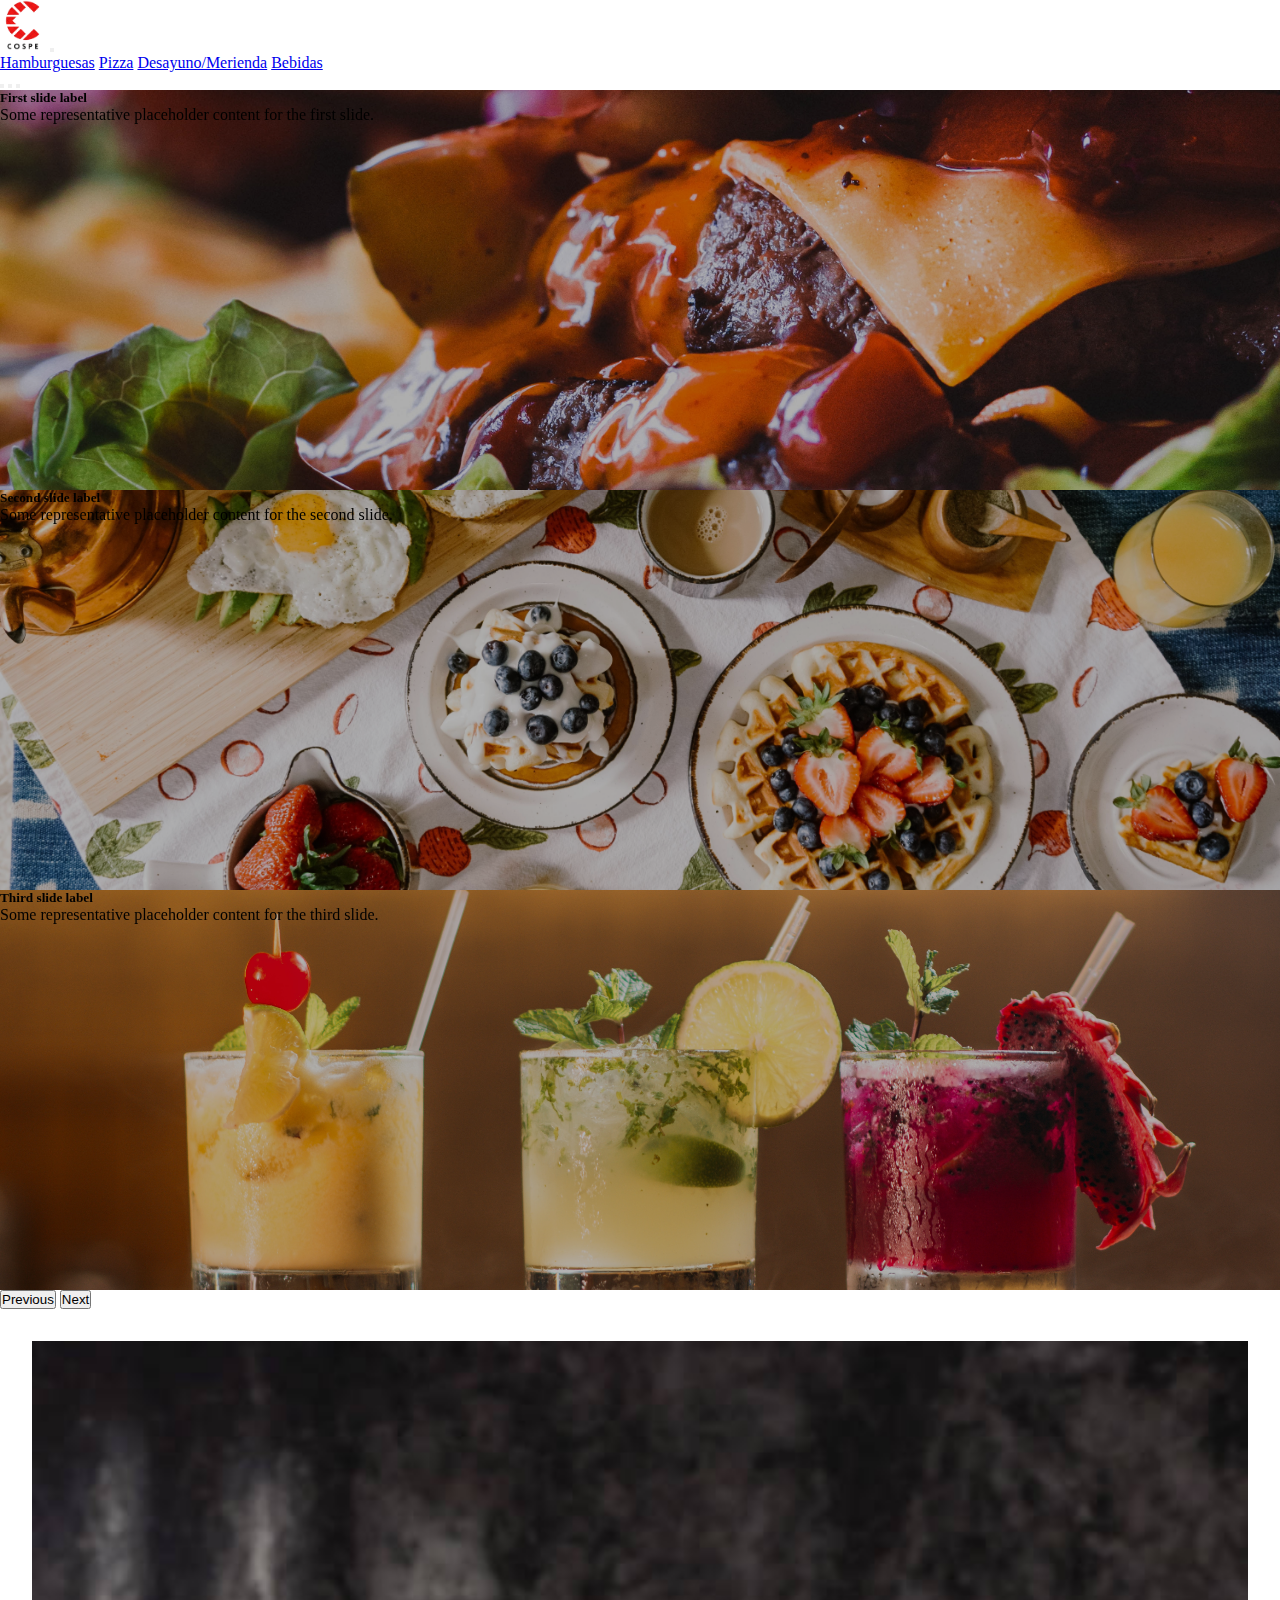
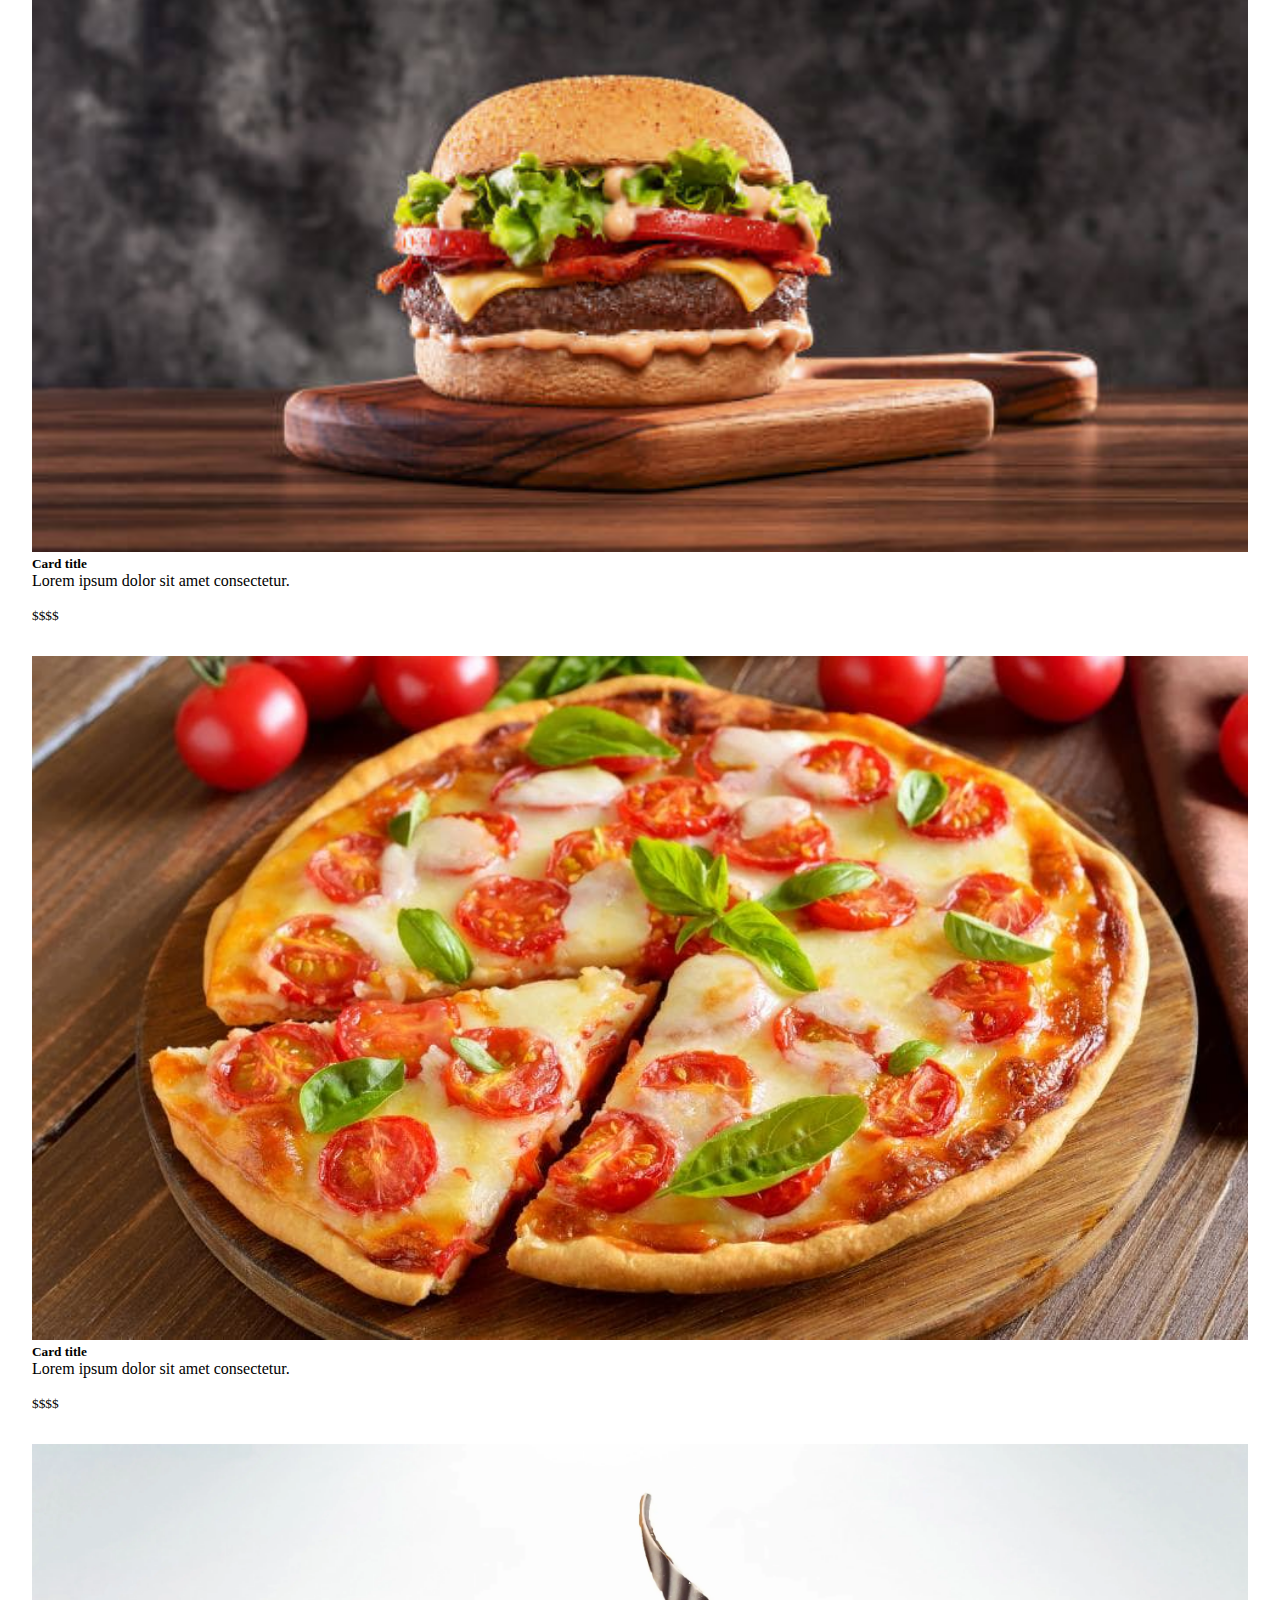
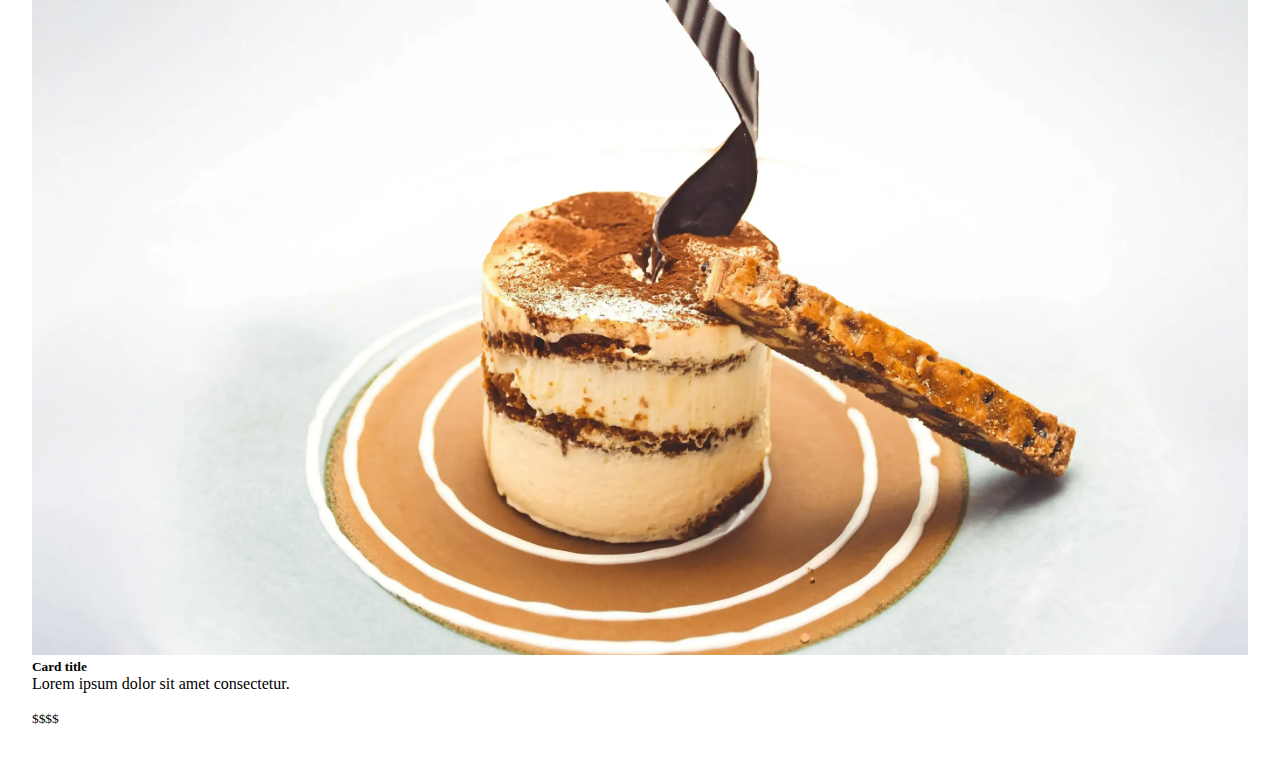
<file: index.html>
<!DOCTYPE html>
<html lang="en">
<head>
  <meta charset="UTF-8">
  <meta name="viewport" content="width=device-width, initial-scale=1.0">
  <title>Cospe-Burger</title>
  <link rel="stylesheet" href="./CSS/style.css">
  <link rel="shortcut icon" href="./IMG/logoCospe.png" type="image/x-icon">
  <link href="https://cdn.jsdelivr.net/npm/bootstrap@5.3.2/dist/css/bootstrap.min.css" rel="stylesheet" integrity="sha384-T3c6CoIi6uLrA9TneNEoa7RxnatzjcDSCmG1MXxSR1GAsXEV/Dwwykc2MPK8M2HN" crossorigin="anonymous">
</head>
<body>
  
<header>
  <nav class="navbar navbar-expand-lg bg-body-tertiary">
    <div class="container-fluid">
      <img src="./IMG/logoCospe.png" alt="Cospe">
      <a class="navbar-brand" href="./index.html"></a>
      <button class="navbar-toggler" type="button" data-bs-toggle="collapse" data-bs-target="#navbarNavAltMarkup" aria-controls="navbarNavAltMarkup" aria-expanded="false" aria-label="Toggle navigation">
        <span class="navbar-toggler-icon"></span>
      </button>
      <div class="collapse navbar-collapse" id="navbarNavAltMarkup">
        <div class="navbar-nav">
          <a class="nav-link" href="./pages/hamburguesa.html">Hamburguesas</a>
          <a class="nav-link" href="./pages/pizza.html">Pizza</a>
          <a class="nav-link" href="./pages/desayuno.html">Desayuno/Merienda</a>
          <a class="nav-link" href="./pages/bebidas.html">Bebidas</a>
        </div>
        </div>
      </div>
    </div>
  </nav>
</header>

  <main>
    <div id="carouselExampleCaptions" class="carousel slide">
      <div class="carousel-indicators">
        <button type="button" data-bs-target="#carouselExampleCaptions" data-bs-slide-to="0" class="active" aria-current="true" aria-label="Slide 1"></button>
        <button type="button" data-bs-target="#carouselExampleCaptions" data-bs-slide-to="1" aria-label="Slide 2"></button>
        <button type="button" data-bs-target="#carouselExampleCaptions" data-bs-slide-to="2" aria-label="Slide 3"></button>
      </div>
      <div class="carousel-inner">
        <div class="carousel-item active">
          <div class="carousel-caption d-none d-md-block">
            <h5>First slide label</h5>
            <p>Some representative placeholder content for the first slide.</p>
          </div>
        </div>
        <div class="carousel-item">
          <div class="carousel-caption d-none d-md-block">
            <h5>Second slide label</h5>
            <p>Some representative placeholder content for the second slide.</p>
          </div>
        </div>
        <div class="carousel-item">
          <div class="carousel-caption d-none d-md-block">
            <h5>Third slide label</h5>
            <p>Some representative placeholder content for the third slide.</p>
          </div>
        </div>
      </div>
      <button class="carousel-control-prev" type="button" data-bs-target="#carouselExampleCaptions" data-bs-slide="prev">
        <span class="carousel-control-prev-icon" aria-hidden="true"></span>
        <span class="visually-hidden">Previous</span>
      </button>
      <button class="carousel-control-next" type="button" data-bs-target="#carouselExampleCaptions" data-bs-slide="next">
        <span class="carousel-control-next-icon" aria-hidden="true"></span>
        <span class="visually-hidden">Next</span>
      </button>
    </div>
  </main>

  <section>
    <div class="row row-cols-1 row-cols-md-3 g-4">
      <div class="col">
        <div class="card h-100">
          <img src="./IMG/burger2.jpg" class="card-img-top" alt="...">
          <div class="card-body">
            <h5 class="card-title">Card title</h5>
            <p class="card-text">Lorem ipsum dolor sit amet consectetur.</p>
          </div>
          <div class="card-footer">
            <small class="text-body-secondary">$$$$</small>
          </div>
        </div>
      </div>
      <div class="col">
        <div class="card h-100">
          <img src="./IMG/pizza1.jpg" class="card-img-top" alt="...">
          <div class="card-body">
            <h5 class="card-title">Card title</h5>
            <p class="card-text">Lorem ipsum dolor sit amet consectetur.</p>
          </div>
          <div class="card-footer">
            <small class="text-body-secondary">$$$$</small>
          </div>
        </div>
      </div>
      <div class="col">
        <div class="card h-100">
          <img src="./IMG/postres1.webp" class="card-img-top" alt="...">
          <div class="card-body">
            <h5 class="card-title">Card title</h5>
            <p class="card-text">Lorem ipsum dolor sit amet consectetur.</p>
          </div>
          <div class="card-footer">
            <small class="text-body-secondary">$$$$</small>
          </div>
        </div>
      </div>
    </div>
  </section>


  <script src="https://cdn.jsdelivr.net/npm/bootstrap@5.3.2/dist/js/bootstrap.bundle.min.js" integrity="sha384-C6RzsynM9kWDrMNeT87bh95OGNyZPhcTNXj1NW7RuBCsyN/o0jlpcV8Qyq46cDfL" crossorigin="anonymous"></script>
</body>
</html>
</file>
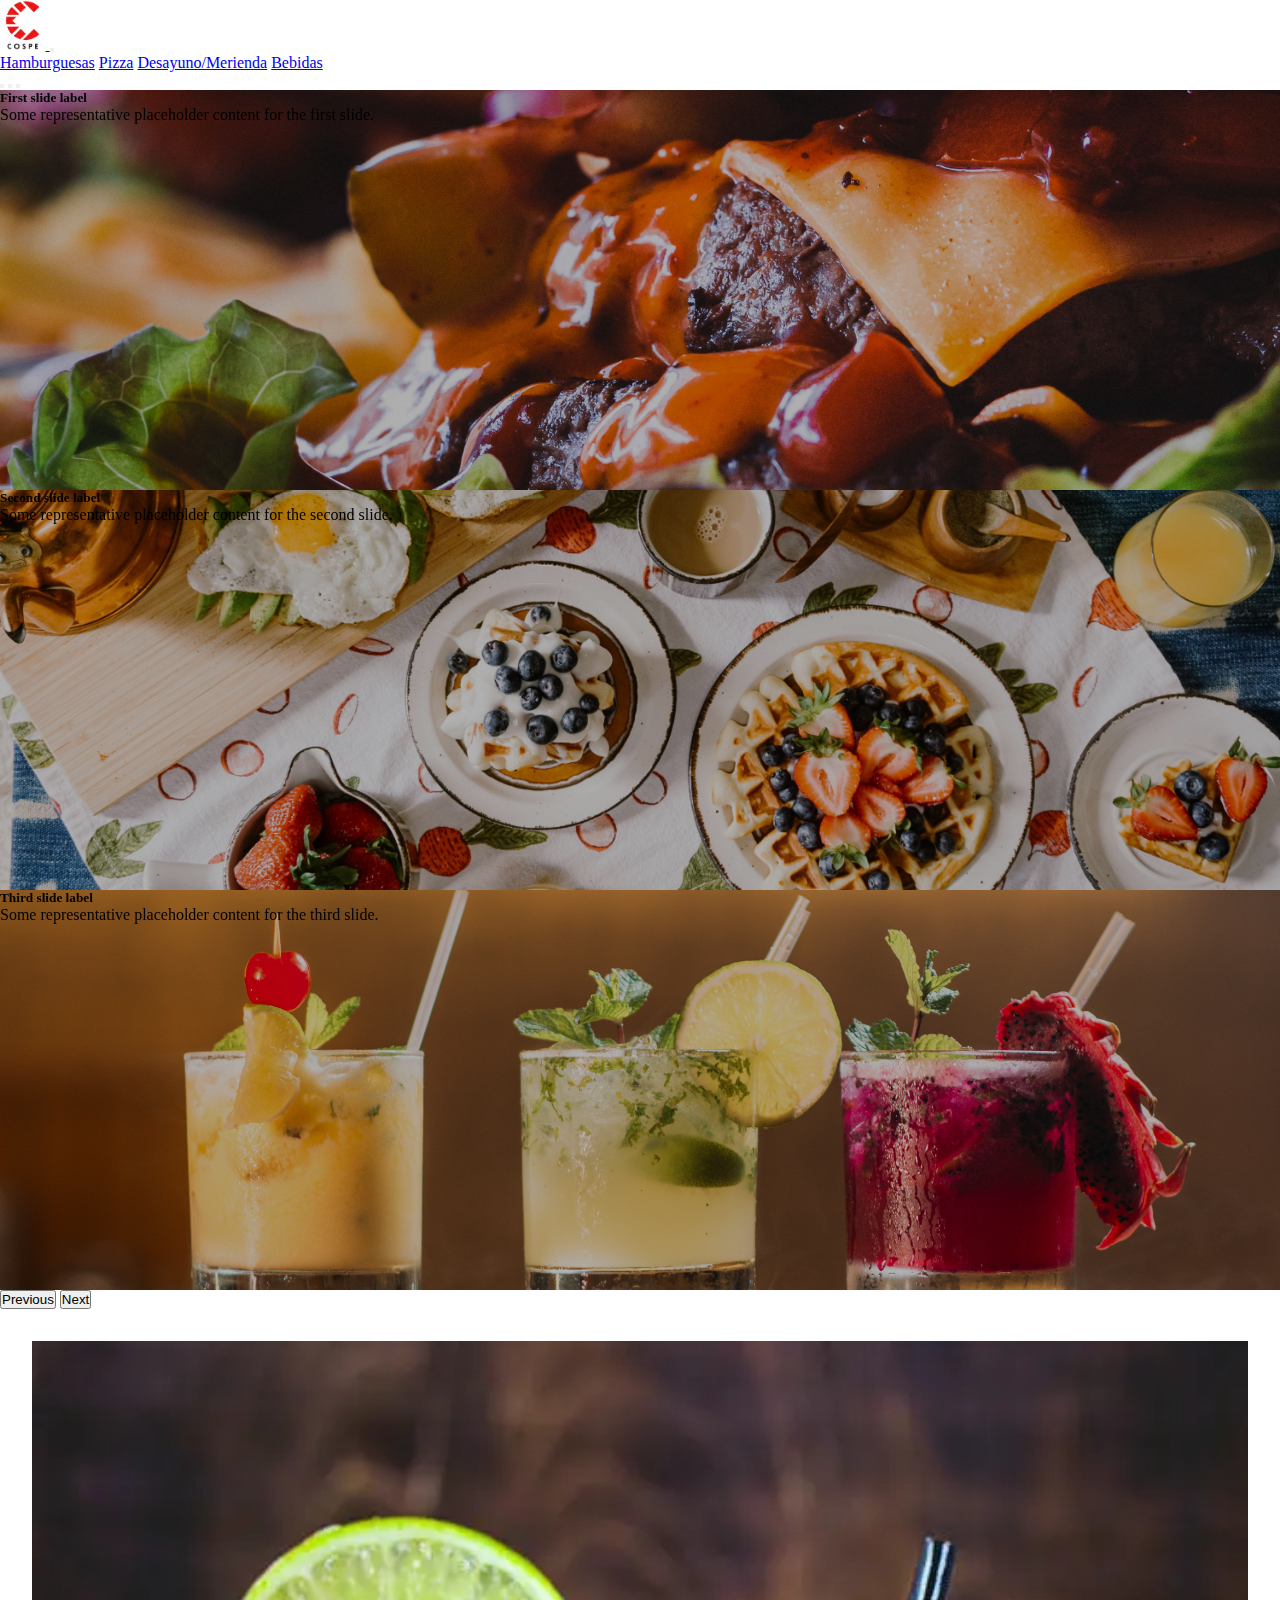
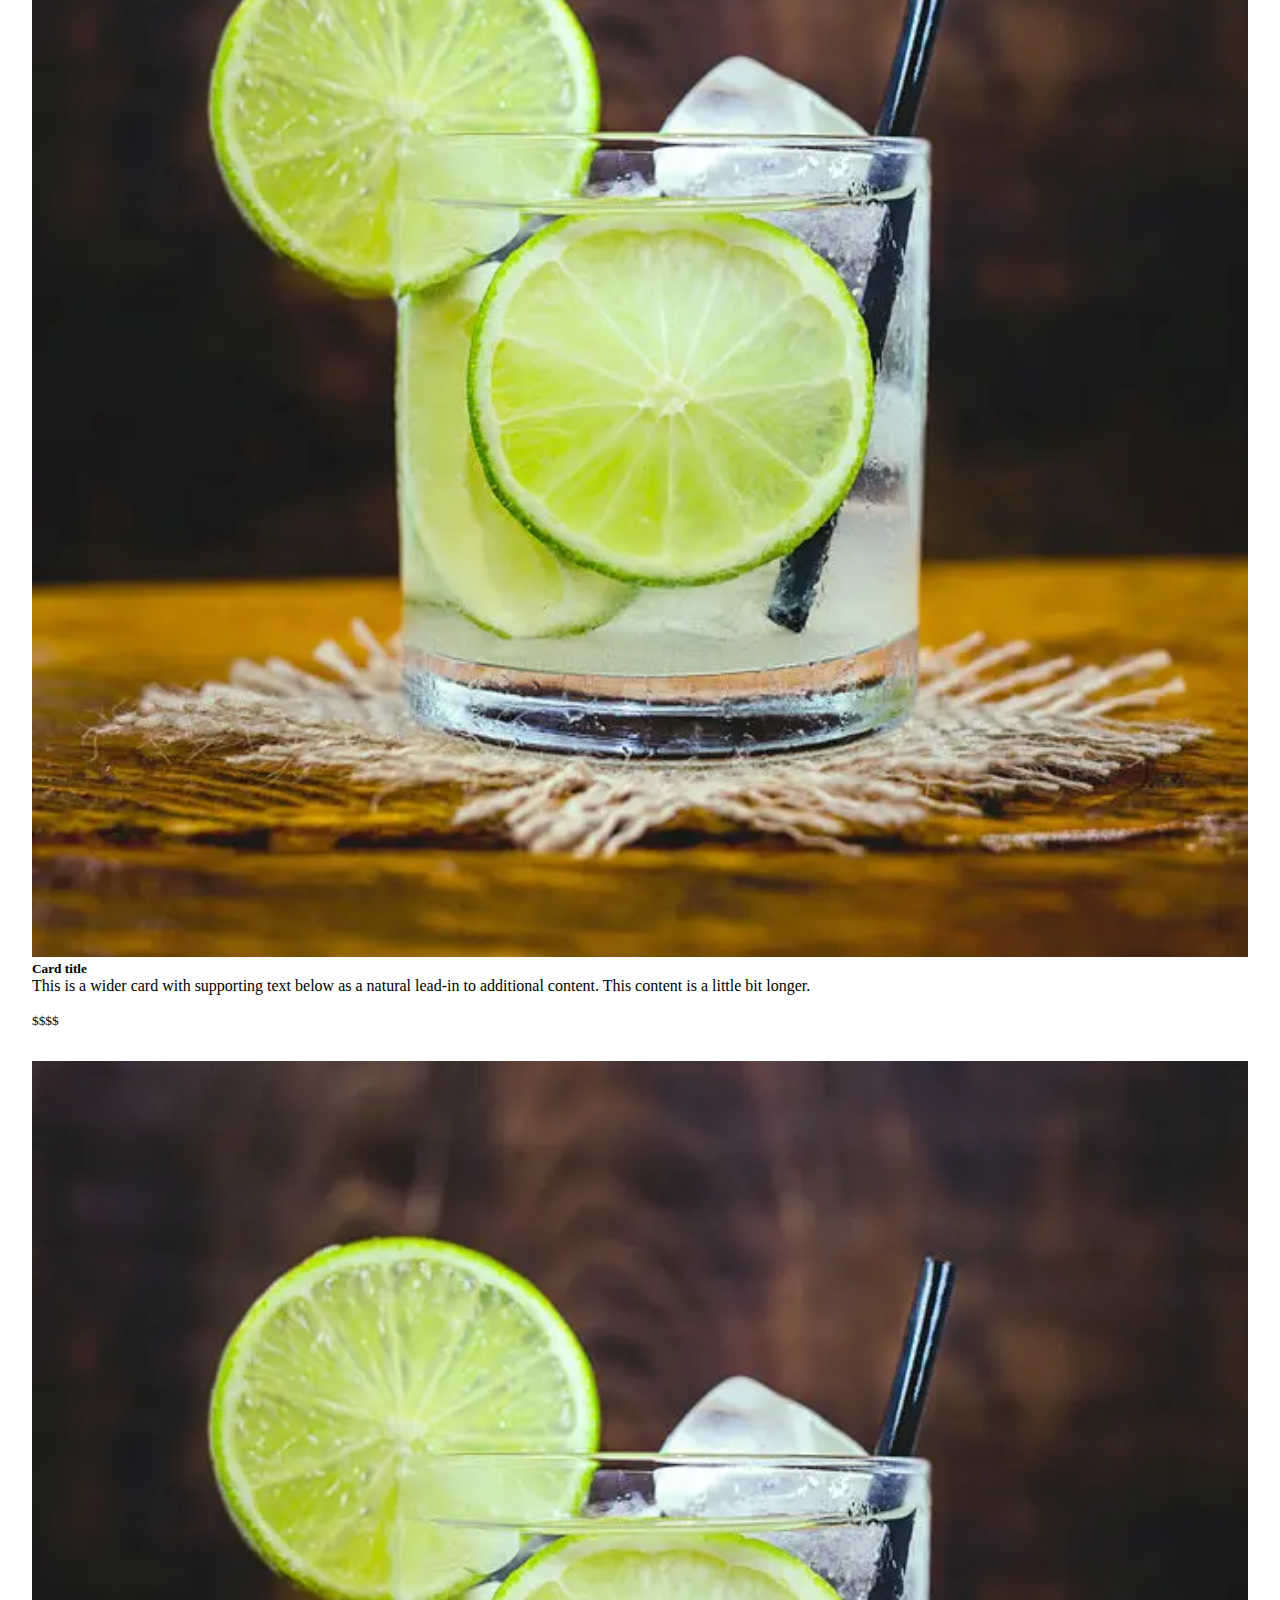
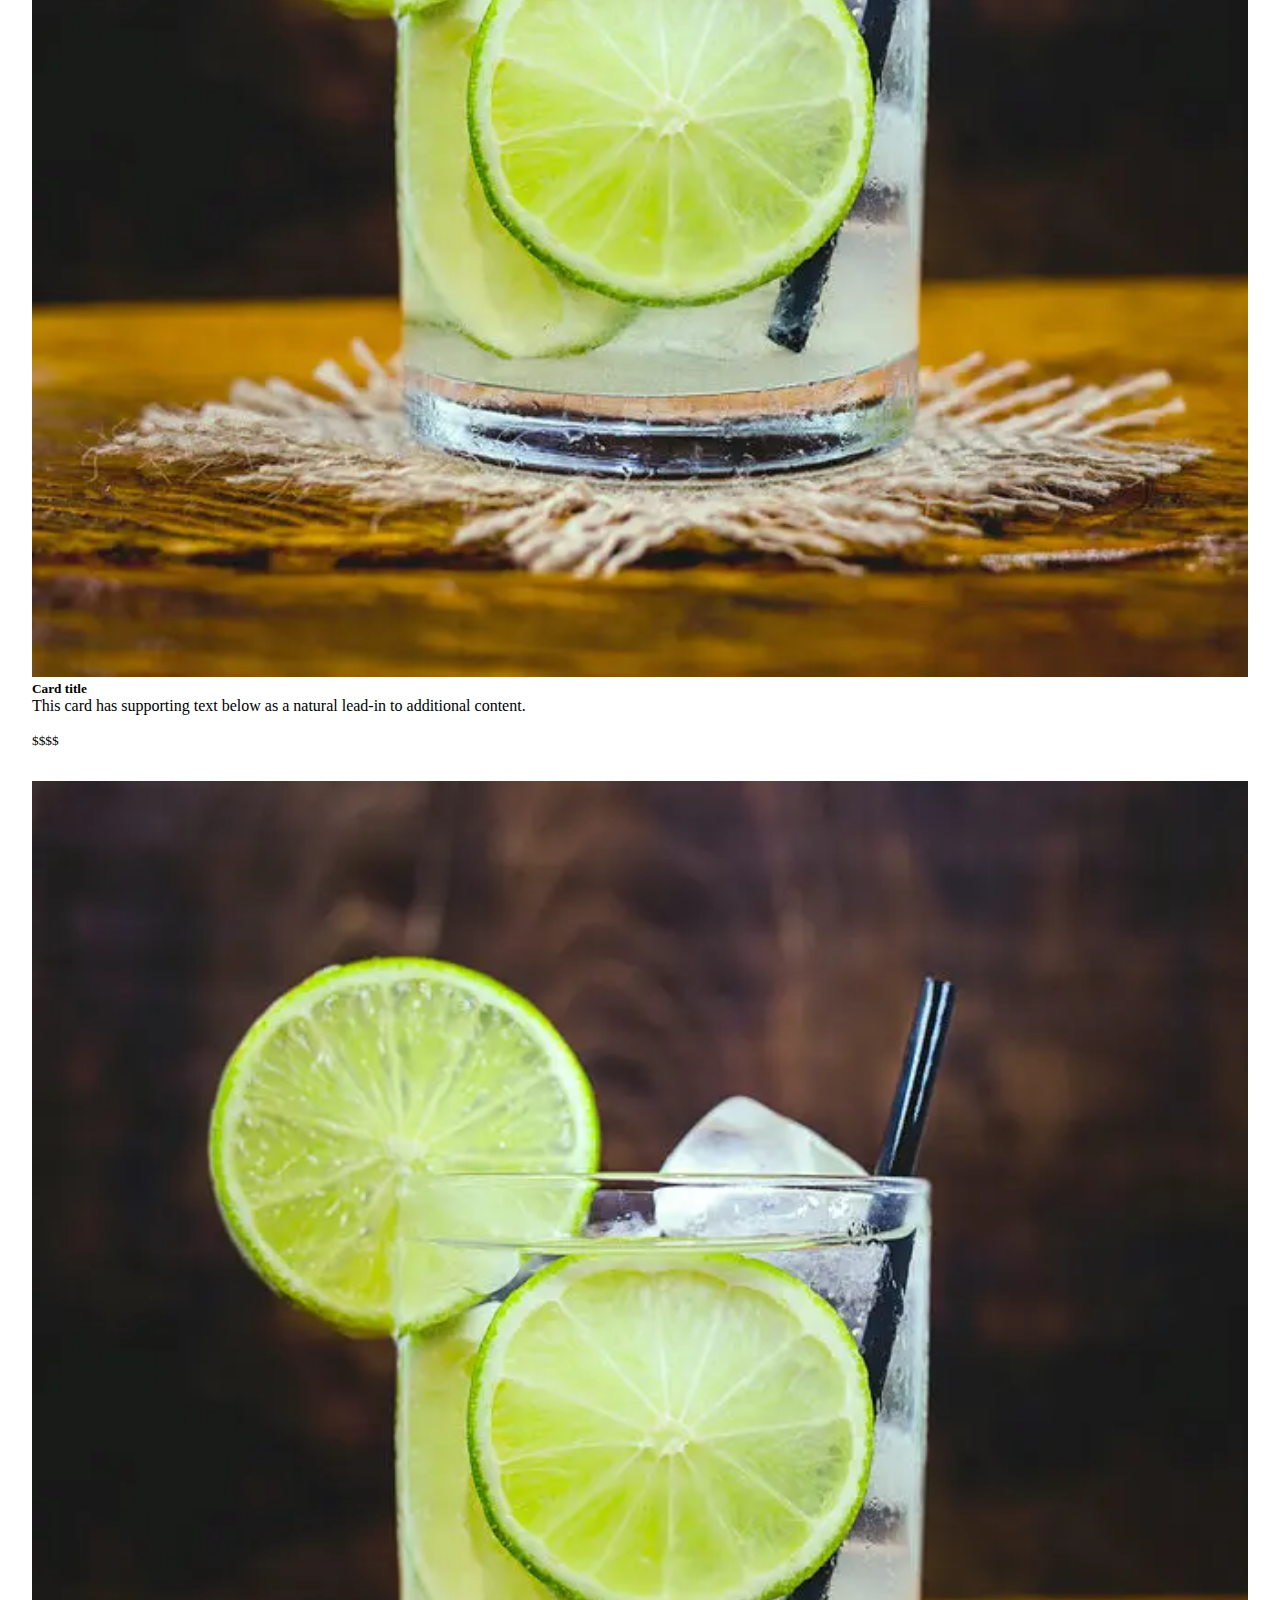
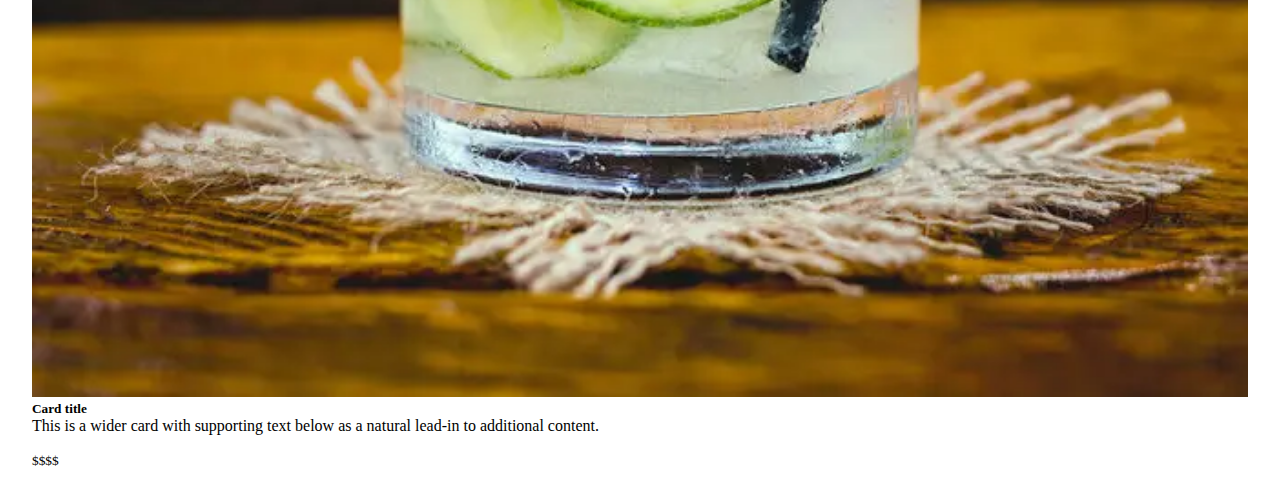
<file: pages/bebidas.html>
<!DOCTYPE html>
<html lang="en">
<head>
  <meta charset="UTF-8">
  <meta name="viewport" content="width=device-width, initial-scale=1.0">
  <title>Cospe-Burger</title>
  <link rel="stylesheet" href="../CSS/style.css">
  <link rel="shortcut icon" href="../IMG/logoCospe.png" type="image/x-icon">
  <link href="https://cdn.jsdelivr.net/npm/bootstrap@5.3.2/dist/css/bootstrap.min.css" rel="stylesheet" integrity="sha384-T3c6CoIi6uLrA9TneNEoa7RxnatzjcDSCmG1MXxSR1GAsXEV/Dwwykc2MPK8M2HN" crossorigin="anonymous">
</head>
<body>
  
<header>
  <nav class="navbar navbar-expand-lg bg-body-tertiary">
    <div class="container-fluid">
      <a href="../index.html">
        <img src="../IMG/logoCospe.png" alt="Cospe">
      </a>
      <a class="navbar-brand" href="#"></a>
      <button class="navbar-toggler" type="button" data-bs-toggle="collapse" data-bs-target="#navbarNavAltMarkup" aria-controls="navbarNavAltMarkup" aria-expanded="false" aria-label="Toggle navigation">
        <span class="navbar-toggler-icon"></span>
      </button>
      <div class="collapse navbar-collapse" id="navbarNavAltMarkup">
        <div class="navbar-nav">
          <a class="nav-link" href="./hamburguesa.html">Hamburguesas</a>
          <a class="nav-link" href="./pizza.html">Pizza</a>
          <a class="nav-link" href="./desayuno.html">Desayuno/Merienda</a>
          <a class="nav-link" href="./bebidas.html">Bebidas</a>
        </div>
        </div>
      </div>
    </div>
  </nav>
</header>

  <main>
    <div id="carouselExampleCaptions" class="carousel slide">
      <div class="carousel-indicators">
        <button type="button" data-bs-target="#carouselExampleCaptions" data-bs-slide-to="0" class="active" aria-current="true" aria-label="Slide 1"></button>
        <button type="button" data-bs-target="#carouselExampleCaptions" data-bs-slide-to="1" aria-label="Slide 2"></button>
        <button type="button" data-bs-target="#carouselExampleCaptions" data-bs-slide-to="2" aria-label="Slide 3"></button>
      </div>
      <div class="carousel-inner">
        <div class="carousel-item active">
          <div class="carousel-caption d-none d-md-block">
            <h5>First slide label</h5>
            <p>Some representative placeholder content for the first slide.</p>
          </div>
        </div>
        <div class="carousel-item">
          <div class="carousel-caption d-none d-md-block">
            <h5>Second slide label</h5>
            <p>Some representative placeholder content for the second slide.</p>
          </div>
        </div>
        <div class="carousel-item">
          <div class="carousel-caption d-none d-md-block">
            <h5>Third slide label</h5>
            <p>Some representative placeholder content for the third slide.</p>
          </div>
        </div>
      </div>
      <button class="carousel-control-prev" type="button" data-bs-target="#carouselExampleCaptions" data-bs-slide="prev">
        <span class="carousel-control-prev-icon" aria-hidden="true"></span>
        <span class="visually-hidden">Previous</span>
      </button>
      <button class="carousel-control-next" type="button" data-bs-target="#carouselExampleCaptions" data-bs-slide="next">
        <span class="carousel-control-next-icon" aria-hidden="true"></span>
        <span class="visually-hidden">Next</span>
      </button>
    </div>
  </main>

  <section>
    <div class="row row-cols-1 row-cols-md-3 g-4">
      <div class="col">
        <div class="card h-100">
          <img src="../IMG/bebidas1.webp" class="card-img-top" alt="...">
          <div class="card-body">
            <h5 class="card-title">Card title</h5>
            <p class="card-text">This is a wider card with supporting text below as a natural lead-in to additional content. This content is a little bit longer.</p>
          </div>
          <div class="card-footer">
            <small class="text-body-secondary">$$$$</small>
          </div>
        </div>
      </div>
      <div class="col">
        <div class="card h-100">
          <img src="../IMG/bebidas1.webp" class="card-img-top" alt="...">
          <div class="card-body">
            <h5 class="card-title">Card title</h5>
            <p class="card-text">This card has supporting text below as a natural lead-in to additional content.</p>
          </div>
          <div class="card-footer">
            <small class="text-body-secondary">$$$$</small>
          </div>
        </div>
      </div>
      <div class="col">
        <div class="card h-100">
          <img src="../IMG/bebidas1.webp" class="card-img-top" alt="...">
          <div class="card-body">
            <h5 class="card-title">Card title</h5>
            <p class="card-text">This is a wider card with supporting text below as a natural lead-in to additional content.</p>
          </div>
          <div class="card-footer">
            <small class="text-body-secondary">$$$$</small>
          </div>
        </div>
      </div>
    </div>
  </section>







  <script src="https://cdn.jsdelivr.net/npm/bootstrap@5.3.2/dist/js/bootstrap.bundle.min.js" integrity="sha384-C6RzsynM9kWDrMNeT87bh95OGNyZPhcTNXj1NW7RuBCsyN/o0jlpcV8Qyq46cDfL" crossorigin="anonymous"></script>
</body>
</html>
</file>
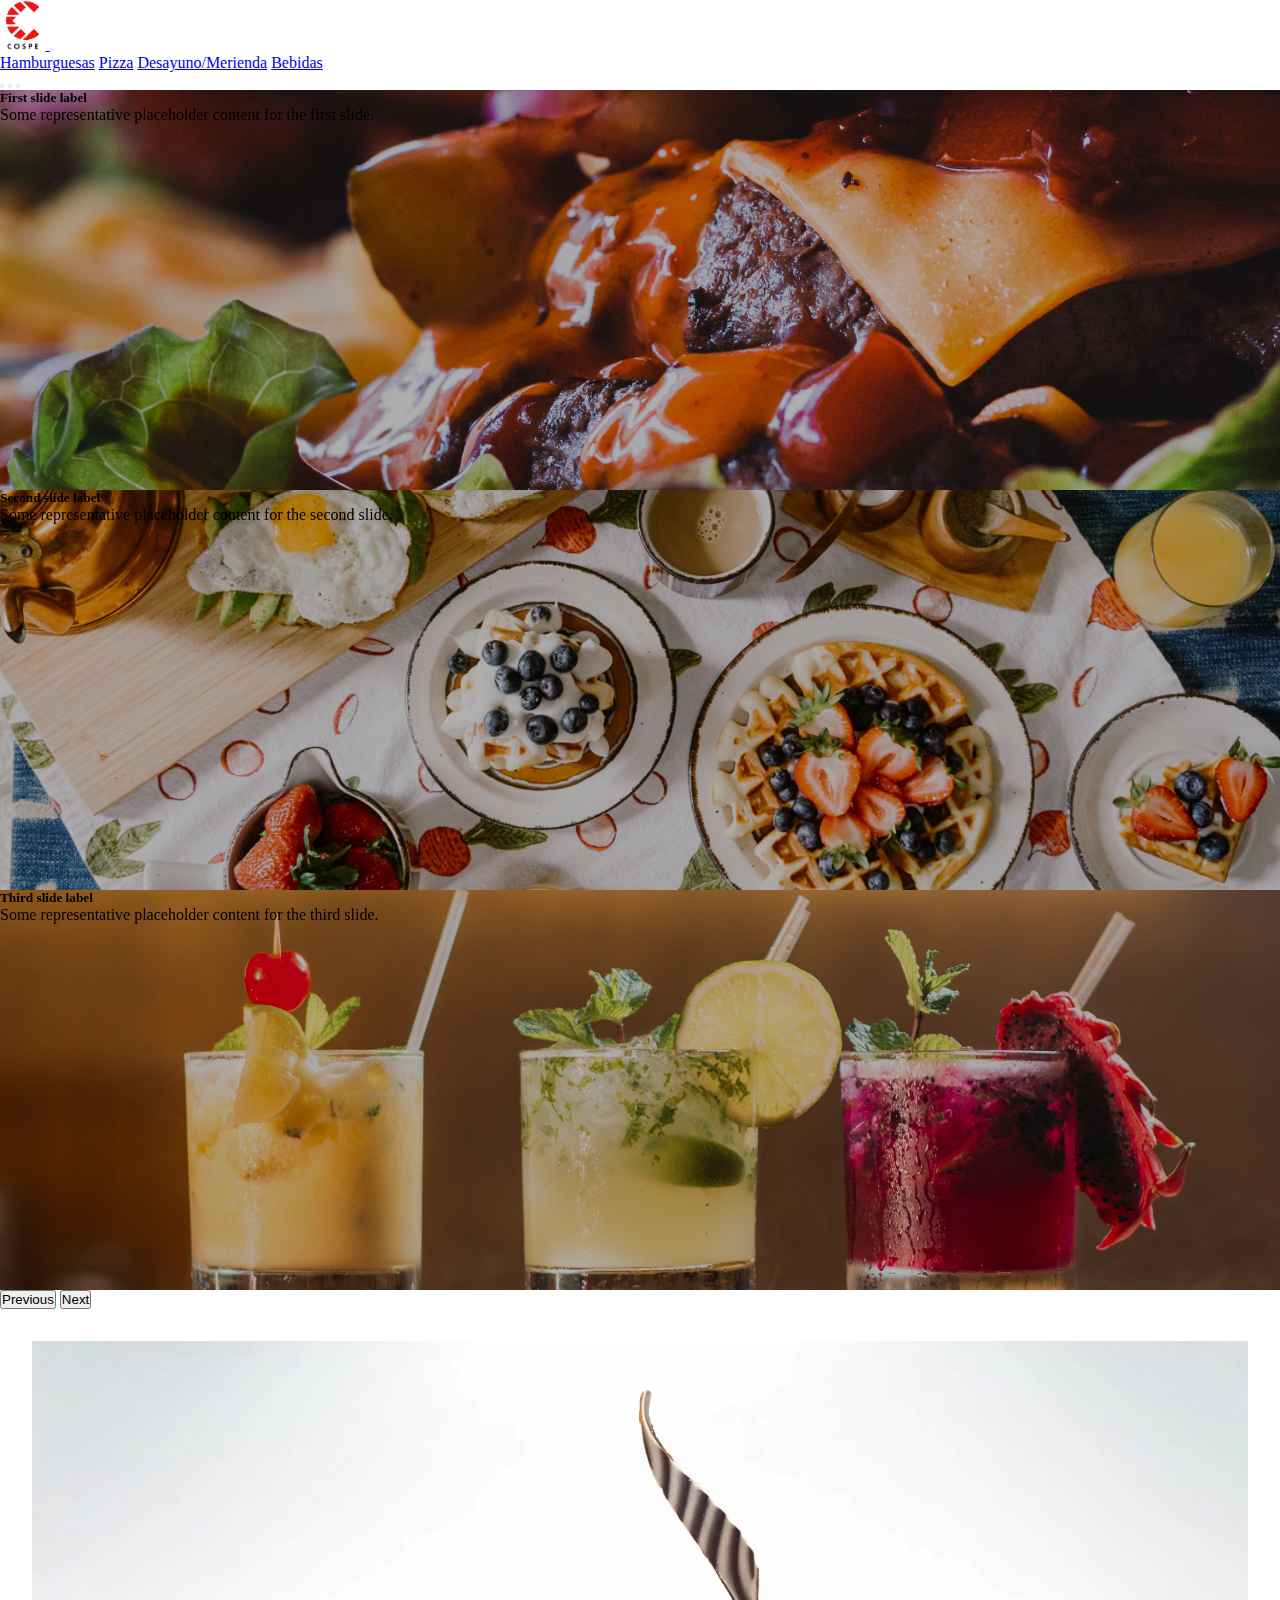
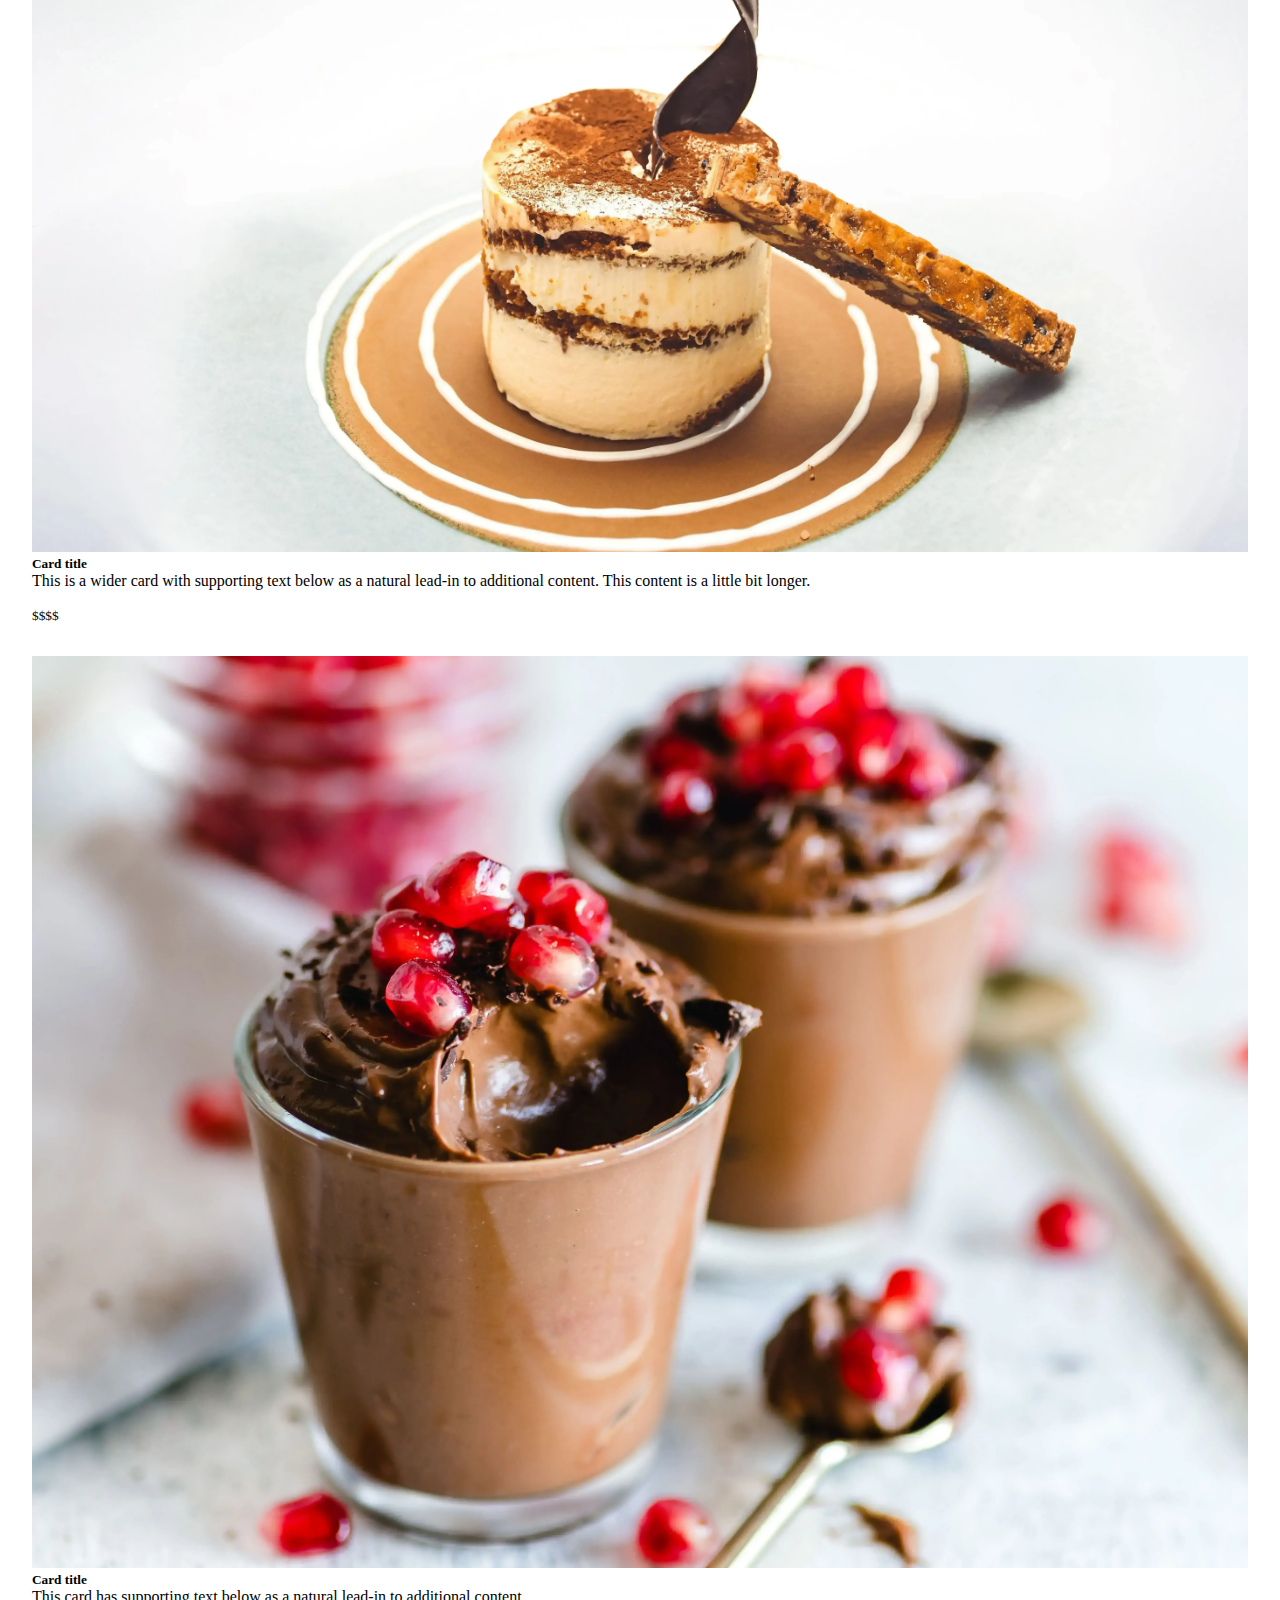
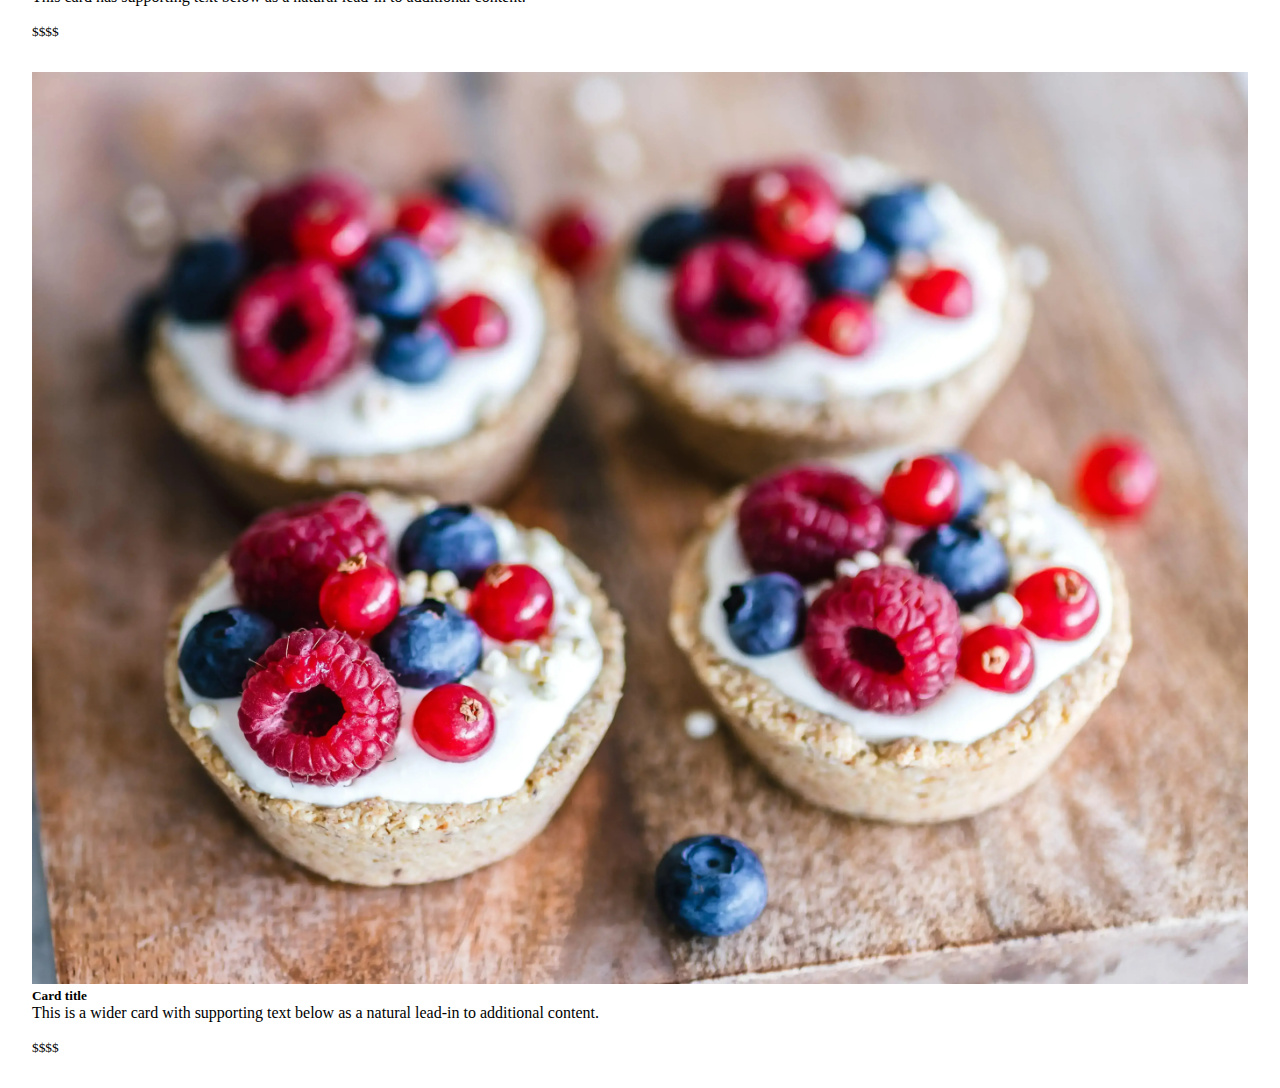
<file: pages/desayuno.html>
<!DOCTYPE html>
<html lang="en">
<head>
  <meta charset="UTF-8">
  <meta name="viewport" content="width=device-width, initial-scale=1.0">
  <title>Cospe-Burger</title>
  <link rel="stylesheet" href="../CSS/style.css">
  <link rel="shortcut icon" href="../IMG/logoCospe.png" type="image/x-icon">
  <link href="https://cdn.jsdelivr.net/npm/bootstrap@5.3.2/dist/css/bootstrap.min.css" rel="stylesheet" integrity="sha384-T3c6CoIi6uLrA9TneNEoa7RxnatzjcDSCmG1MXxSR1GAsXEV/Dwwykc2MPK8M2HN" crossorigin="anonymous">
</head>
<body>
  
<header>
  <nav class="navbar navbar-expand-lg bg-body-tertiary">
    <div class="container-fluid">
      <a href="../index.html">
        <img src="../IMG/logoCospe.png" alt="Cospe">
      </a>
      <a class="navbar-brand" href="#"></a>
      <button class="navbar-toggler" type="button" data-bs-toggle="collapse" data-bs-target="#navbarNavAltMarkup" aria-controls="navbarNavAltMarkup" aria-expanded="false" aria-label="Toggle navigation">
        <span class="navbar-toggler-icon"></span>
      </button>
      <div class="collapse navbar-collapse" id="navbarNavAltMarkup">
        <div class="navbar-nav">
          <a class="nav-link" href="./hamburguesa.html">Hamburguesas</a>
          <a class="nav-link" href="./pizza.html">Pizza</a>
          <a class="nav-link" href="./desayuno.html">Desayuno/Merienda</a>
          <a class="nav-link" href="./bebidas.html">Bebidas</a>
        </div>
        </div>
      </div>
    </div>
  </nav>
</header>

  <main>
    <div id="carouselExampleCaptions" class="carousel slide">
      <div class="carousel-indicators">
        <button type="button" data-bs-target="#carouselExampleCaptions" data-bs-slide-to="0" class="active" aria-current="true" aria-label="Slide 1"></button>
        <button type="button" data-bs-target="#carouselExampleCaptions" data-bs-slide-to="1" aria-label="Slide 2"></button>
        <button type="button" data-bs-target="#carouselExampleCaptions" data-bs-slide-to="2" aria-label="Slide 3"></button>
      </div>
      <div class="carousel-inner">
        <div class="carousel-item active">
          <div class="carousel-caption d-none d-md-block">
            <h5>First slide label</h5>
            <p>Some representative placeholder content for the first slide.</p>
          </div>
        </div>
        <div class="carousel-item">
          <div class="carousel-caption d-none d-md-block">
            <h5>Second slide label</h5>
            <p>Some representative placeholder content for the second slide.</p>
          </div>
        </div>
        <div class="carousel-item">
          <div class="carousel-caption d-none d-md-block">
            <h5>Third slide label</h5>
            <p>Some representative placeholder content for the third slide.</p>
          </div>
        </div>
      </div>
      <button class="carousel-control-prev" type="button" data-bs-target="#carouselExampleCaptions" data-bs-slide="prev">
        <span class="carousel-control-prev-icon" aria-hidden="true"></span>
        <span class="visually-hidden">Previous</span>
      </button>
      <button class="carousel-control-next" type="button" data-bs-target="#carouselExampleCaptions" data-bs-slide="next">
        <span class="carousel-control-next-icon" aria-hidden="true"></span>
        <span class="visually-hidden">Next</span>
      </button>
    </div>
  </main>

  <section>
    <div class="row row-cols-1 row-cols-md-3 g-4">
      <div class="col">
        <div class="card h-100">
          <img src="../IMG/postres1.webp" class="card-img-top" alt="...">
          <div class="card-body">
            <h5 class="card-title">Card title</h5>
            <p class="card-text">This is a wider card with supporting text below as a natural lead-in to additional content. This content is a little bit longer.</p>
          </div>
          <div class="card-footer">
            <small class="text-body-secondary">$$$$</small>
          </div>
        </div>
      </div>
      <div class="col">
        <div class="card h-100">
          <img src="../IMG/postres2.webp" class="card-img-top" alt="...">
          <div class="card-body">
            <h5 class="card-title">Card title</h5>
            <p class="card-text">This card has supporting text below as a natural lead-in to additional content.</p>
          </div>
          <div class="card-footer">
            <small class="text-body-secondary">$$$$</small>
          </div>
        </div>
      </div>
      <div class="col">
        <div class="card h-100">
          <img src="../IMG/postres3.webp" class="card-img-top" alt="...">
          <div class="card-body">
            <h5 class="card-title">Card title</h5>
            <p class="card-text">This is a wider card with supporting text below as a natural lead-in to additional content.</p>
          </div>
          <div class="card-footer">
            <small class="text-body-secondary">$$$$</small>
          </div>
        </div>
      </div>
    </div>
  </section>







  <script src="https://cdn.jsdelivr.net/npm/bootstrap@5.3.2/dist/js/bootstrap.bundle.min.js" integrity="sha384-C6RzsynM9kWDrMNeT87bh95OGNyZPhcTNXj1NW7RuBCsyN/o0jlpcV8Qyq46cDfL" crossorigin="anonymous"></script>
</body>
</html>
</file>
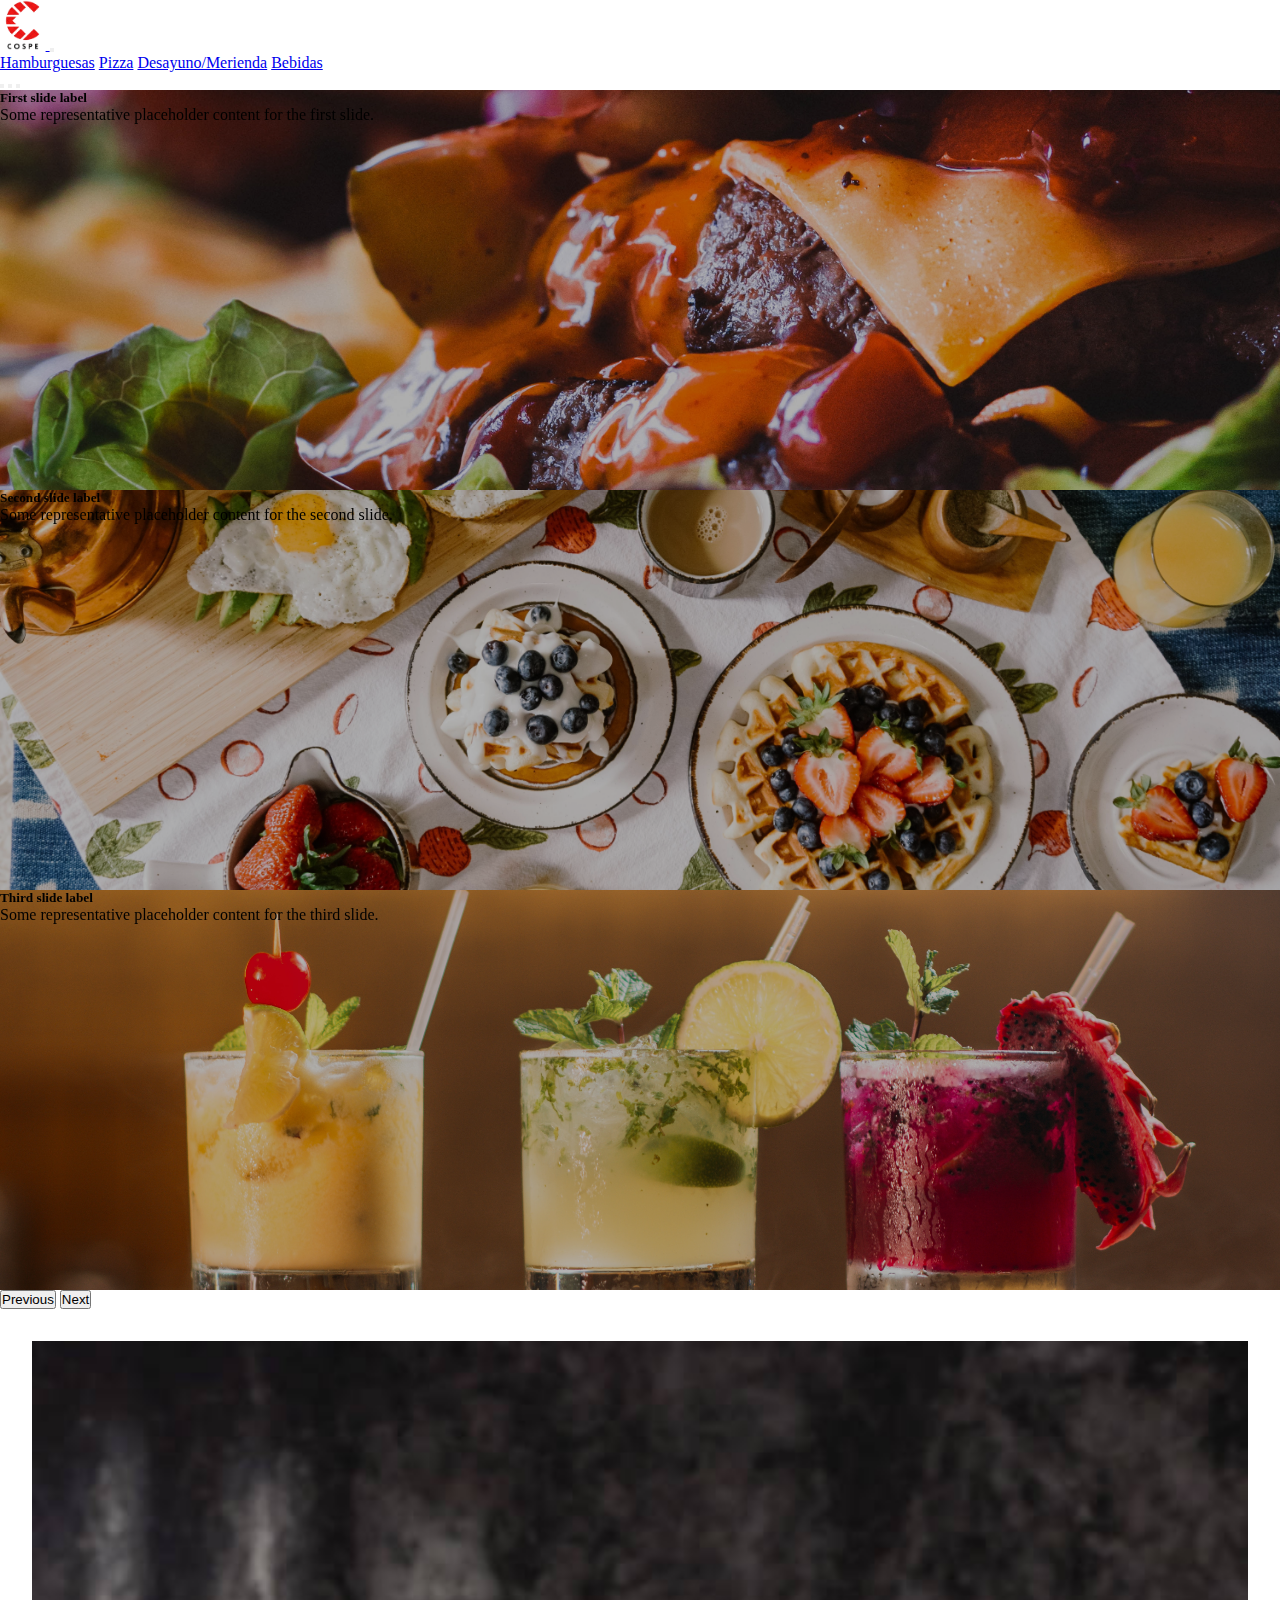
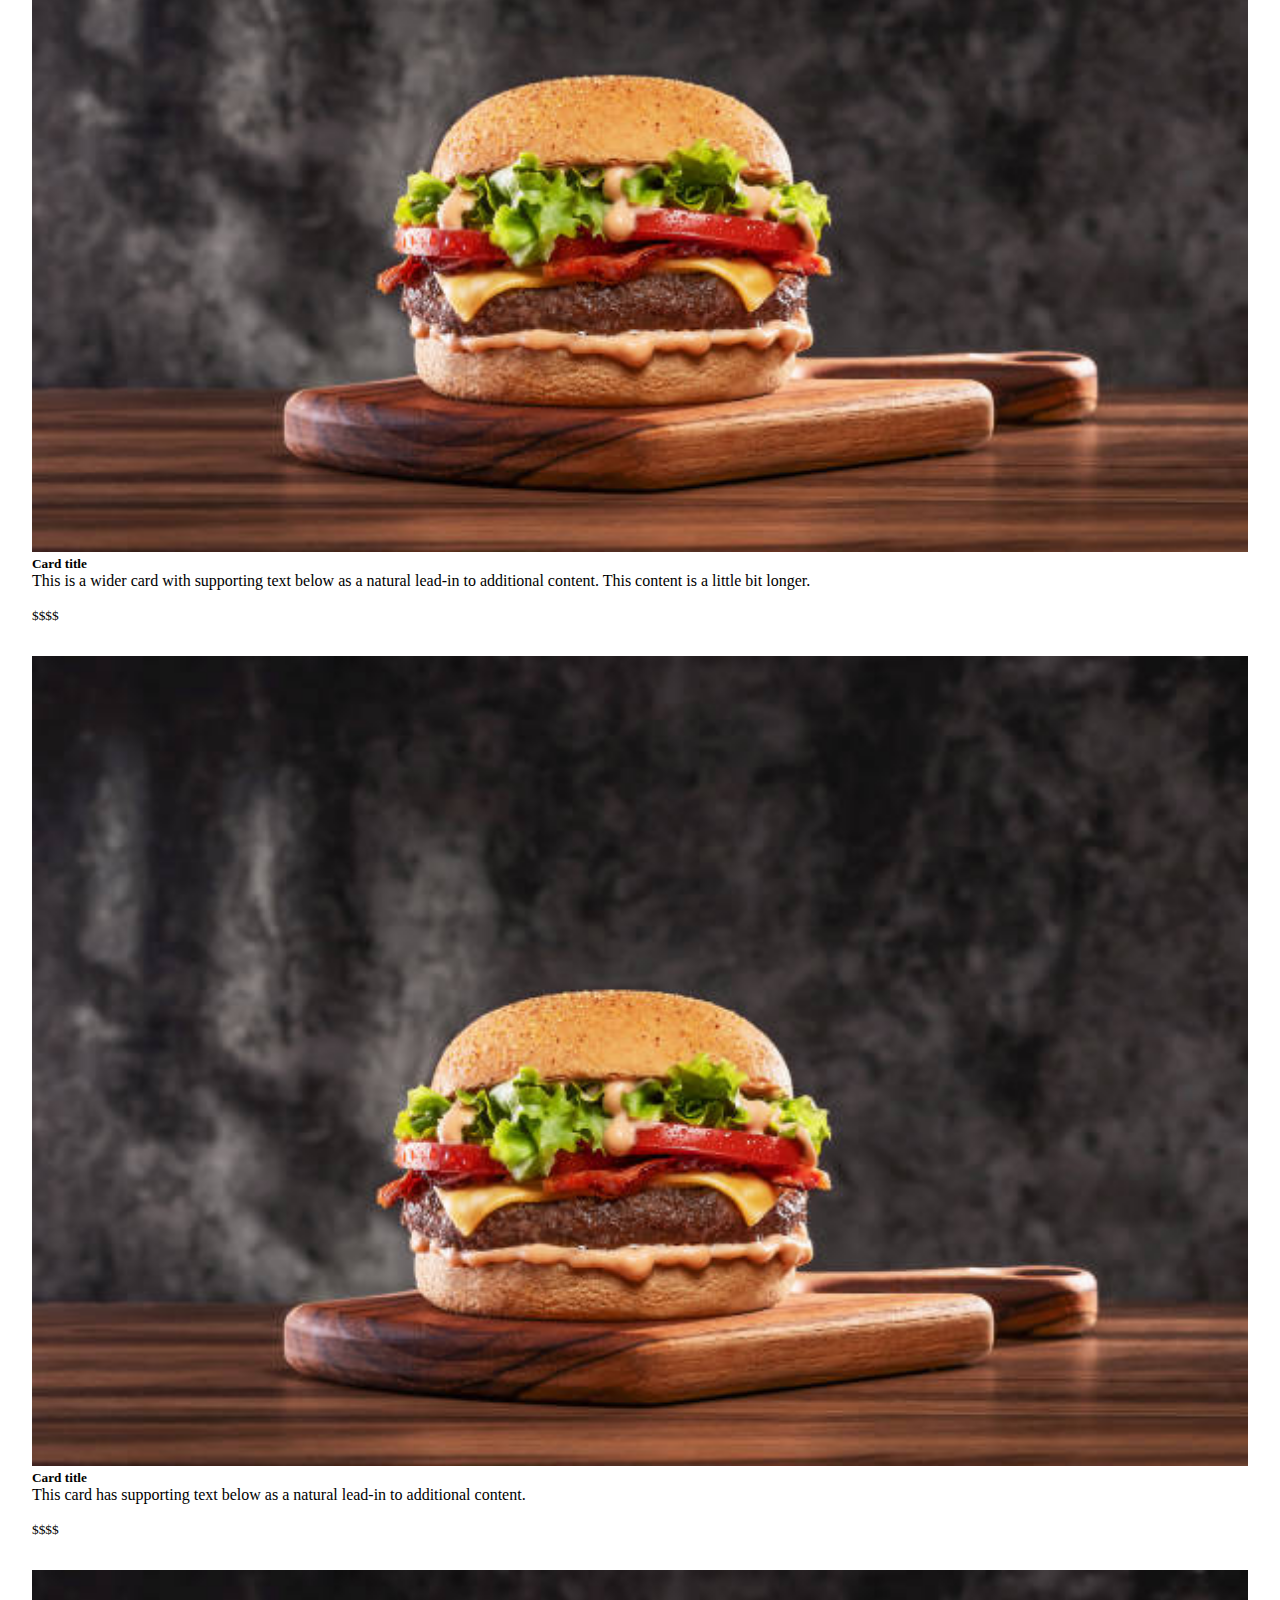
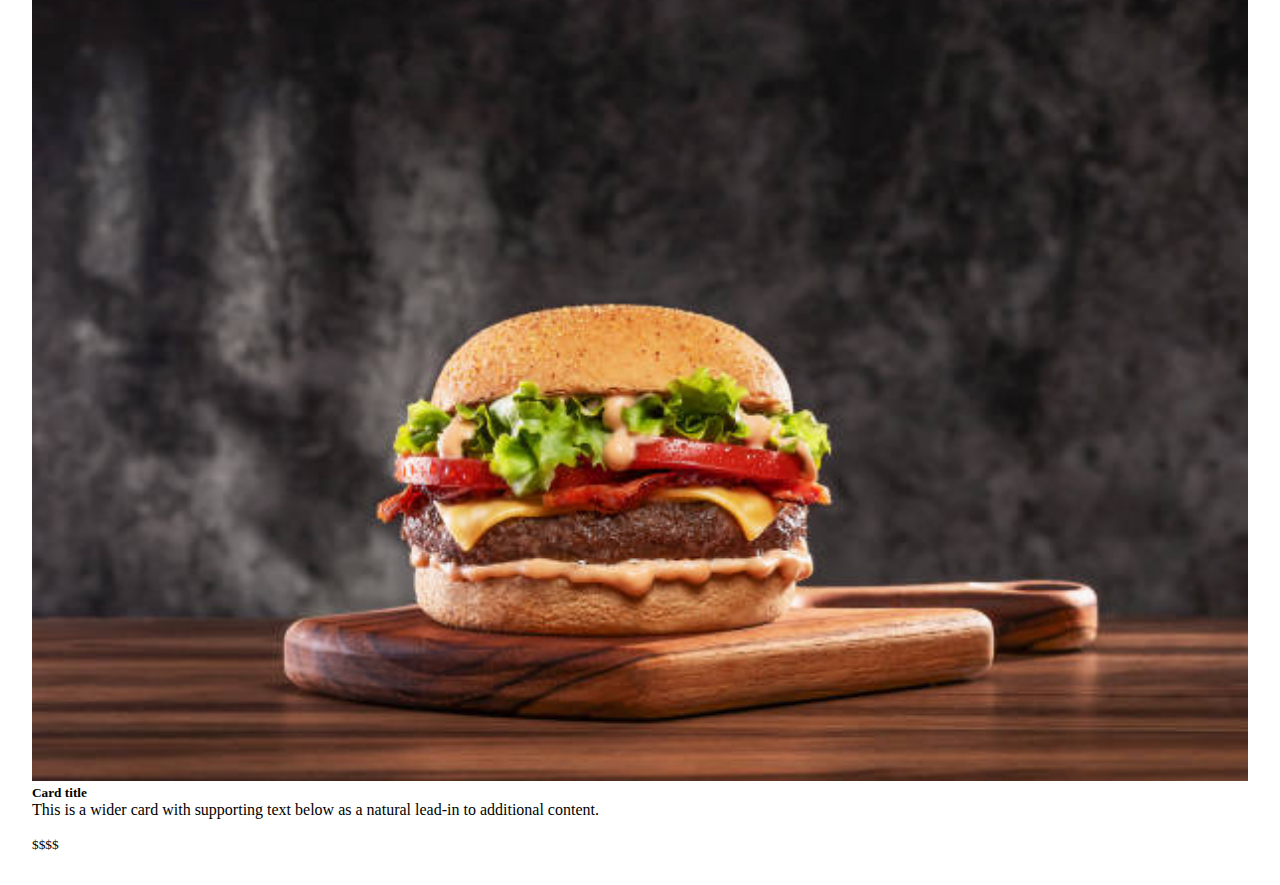
<file: pages/hamburguesa.html>
<!DOCTYPE html>
<html lang="en">
<head>
  <meta charset="UTF-8">
  <meta name="viewport" content="width=device-width, initial-scale=1.0">
  <title>Cospe-Burger</title>
  <link rel="stylesheet" href="../CSS/style.css">
  <link rel="shortcut icon" href="../IMG/logoCospe.png" type="image/x-icon">
  <link href="https://cdn.jsdelivr.net/npm/bootstrap@5.3.2/dist/css/bootstrap.min.css" rel="stylesheet" integrity="sha384-T3c6CoIi6uLrA9TneNEoa7RxnatzjcDSCmG1MXxSR1GAsXEV/Dwwykc2MPK8M2HN" crossorigin="anonymous">
</head>
<body>
  
<header>
  <nav class="navbar navbar-expand-lg bg-body-tertiary">
    <div class="container-fluid">
      <a href="../index.html">
        <img src="../IMG/logoCospe.png" alt="Cospe">
      </a>
      <a class="navbar-brand" href="#"></a>
      <button class="navbar-toggler" type="button" data-bs-toggle="collapse" data-bs-target="#navbarNavAltMarkup" aria-controls="navbarNavAltMarkup" aria-expanded="false" aria-label="Toggle navigation">
        <span class="navbar-toggler-icon"></span>
      </button>
      <div class="collapse navbar-collapse" id="navbarNavAltMarkup">
        <div class="navbar-nav">
          <a class="nav-link" href="./hamburguesa.html">Hamburguesas</a>
          <a class="nav-link" href="./pizza.html">Pizza</a>
          <a class="nav-link" href="./desayuno.html">Desayuno/Merienda</a>
          <a class="nav-link" href="./bebidas.html">Bebidas</a>
        </div>
        </div>
      </div>
    </div>
  </nav>
</header>

  <main>
    <div id="carouselExampleCaptions" class="carousel slide">
      <div class="carousel-indicators">
        <button type="button" data-bs-target="#carouselExampleCaptions" data-bs-slide-to="0" class="active" aria-current="true" aria-label="Slide 1"></button>
        <button type="button" data-bs-target="#carouselExampleCaptions" data-bs-slide-to="1" aria-label="Slide 2"></button>
        <button type="button" data-bs-target="#carouselExampleCaptions" data-bs-slide-to="2" aria-label="Slide 3"></button>
      </div>
      <div class="carousel-inner">
        <div class="carousel-item active">
          <div class="carousel-caption d-none d-md-block">
            <h5>First slide label</h5>
            <p>Some representative placeholder content for the first slide.</p>
          </div>
        </div>
        <div class="carousel-item">
          <div class="carousel-caption d-none d-md-block">
            <h5>Second slide label</h5>
            <p>Some representative placeholder content for the second slide.</p>
          </div>
        </div>
        <div class="carousel-item">
          <div class="carousel-caption d-none d-md-block">
            <h5>Third slide label</h5>
            <p>Some representative placeholder content for the third slide.</p>
          </div>
        </div>
      </div>
      <button class="carousel-control-prev" type="button" data-bs-target="#carouselExampleCaptions" data-bs-slide="prev">
        <span class="carousel-control-prev-icon" aria-hidden="true"></span>
        <span class="visually-hidden">Previous</span>
      </button>
      <button class="carousel-control-next" type="button" data-bs-target="#carouselExampleCaptions" data-bs-slide="next">
        <span class="carousel-control-next-icon" aria-hidden="true"></span>
        <span class="visually-hidden">Next</span>
      </button>
    </div>
  </main>

  <section>
    <div class="row row-cols-1 row-cols-md-3 g-4">
      <div class="col">
        <div class="card h-100">
          <img src="../IMG/burger2.jpg" class="card-img-top" alt="...">
          <div class="card-body">
            <h5 class="card-title">Card title</h5>
            <p class="card-text">This is a wider card with supporting text below as a natural lead-in to additional content. This content is a little bit longer.</p>
          </div>
          <div class="card-footer">
            <small class="text-body-secondary">$$$$</small>
          </div>
        </div>
      </div>
      <div class="col">
        <div class="card h-100">
          <img src="../IMG/burger2.jpg" class="card-img-top" alt="...">
          <div class="card-body">
            <h5 class="card-title">Card title</h5>
            <p class="card-text">This card has supporting text below as a natural lead-in to additional content.</p>
          </div>
          <div class="card-footer">
            <small class="text-body-secondary">$$$$</small>
          </div>
        </div>
      </div>
      <div class="col">
        <div class="card h-100">
          <img src="../IMG/burger2.jpg" class="card-img-top" alt="...">
          <div class="card-body">
            <h5 class="card-title">Card title</h5>
            <p class="card-text">This is a wider card with supporting text below as a natural lead-in to additional content.</p>
          </div>
          <div class="card-footer">
            <small class="text-body-secondary">$$$$</small>
          </div>
        </div>
      </div>
    </div>
  </section>







  <script src="https://cdn.jsdelivr.net/npm/bootstrap@5.3.2/dist/js/bootstrap.bundle.min.js" integrity="sha384-C6RzsynM9kWDrMNeT87bh95OGNyZPhcTNXj1NW7RuBCsyN/o0jlpcV8Qyq46cDfL" crossorigin="anonymous"></script>
</body>
</html>
</file>
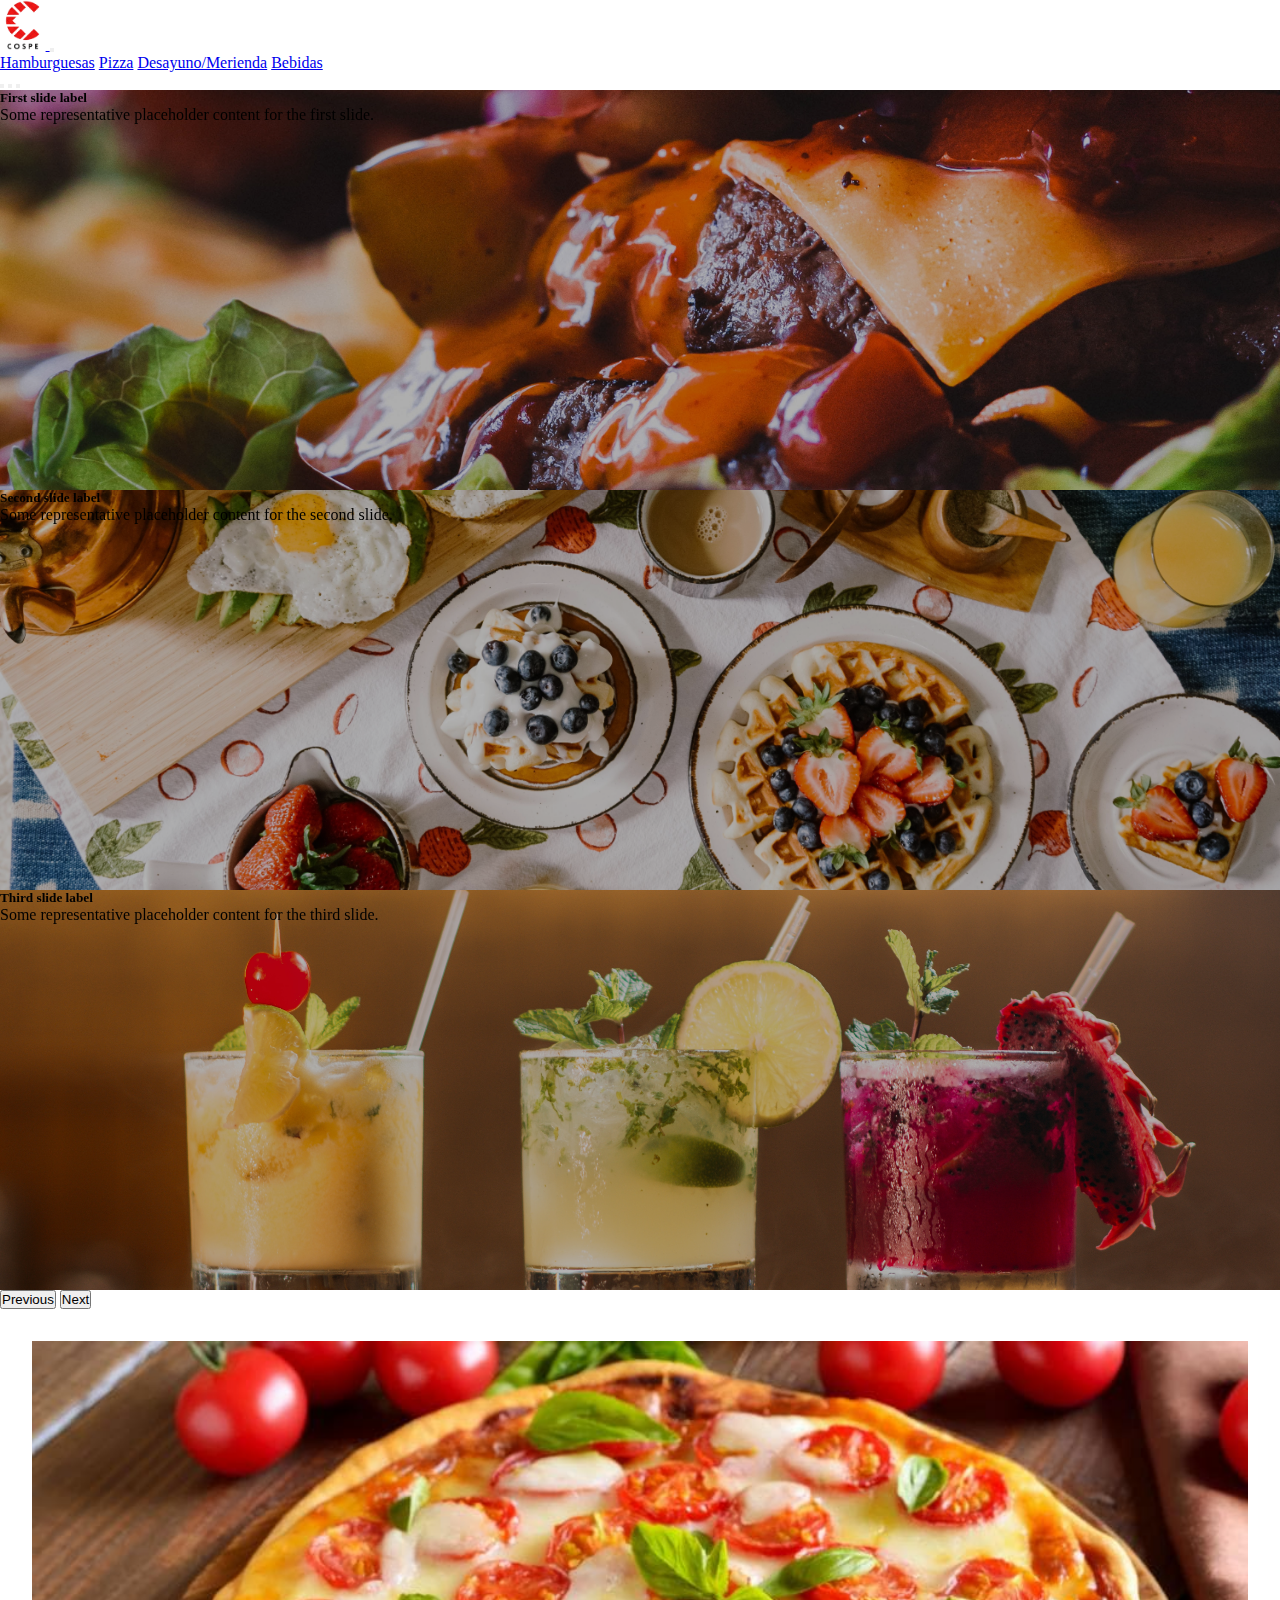
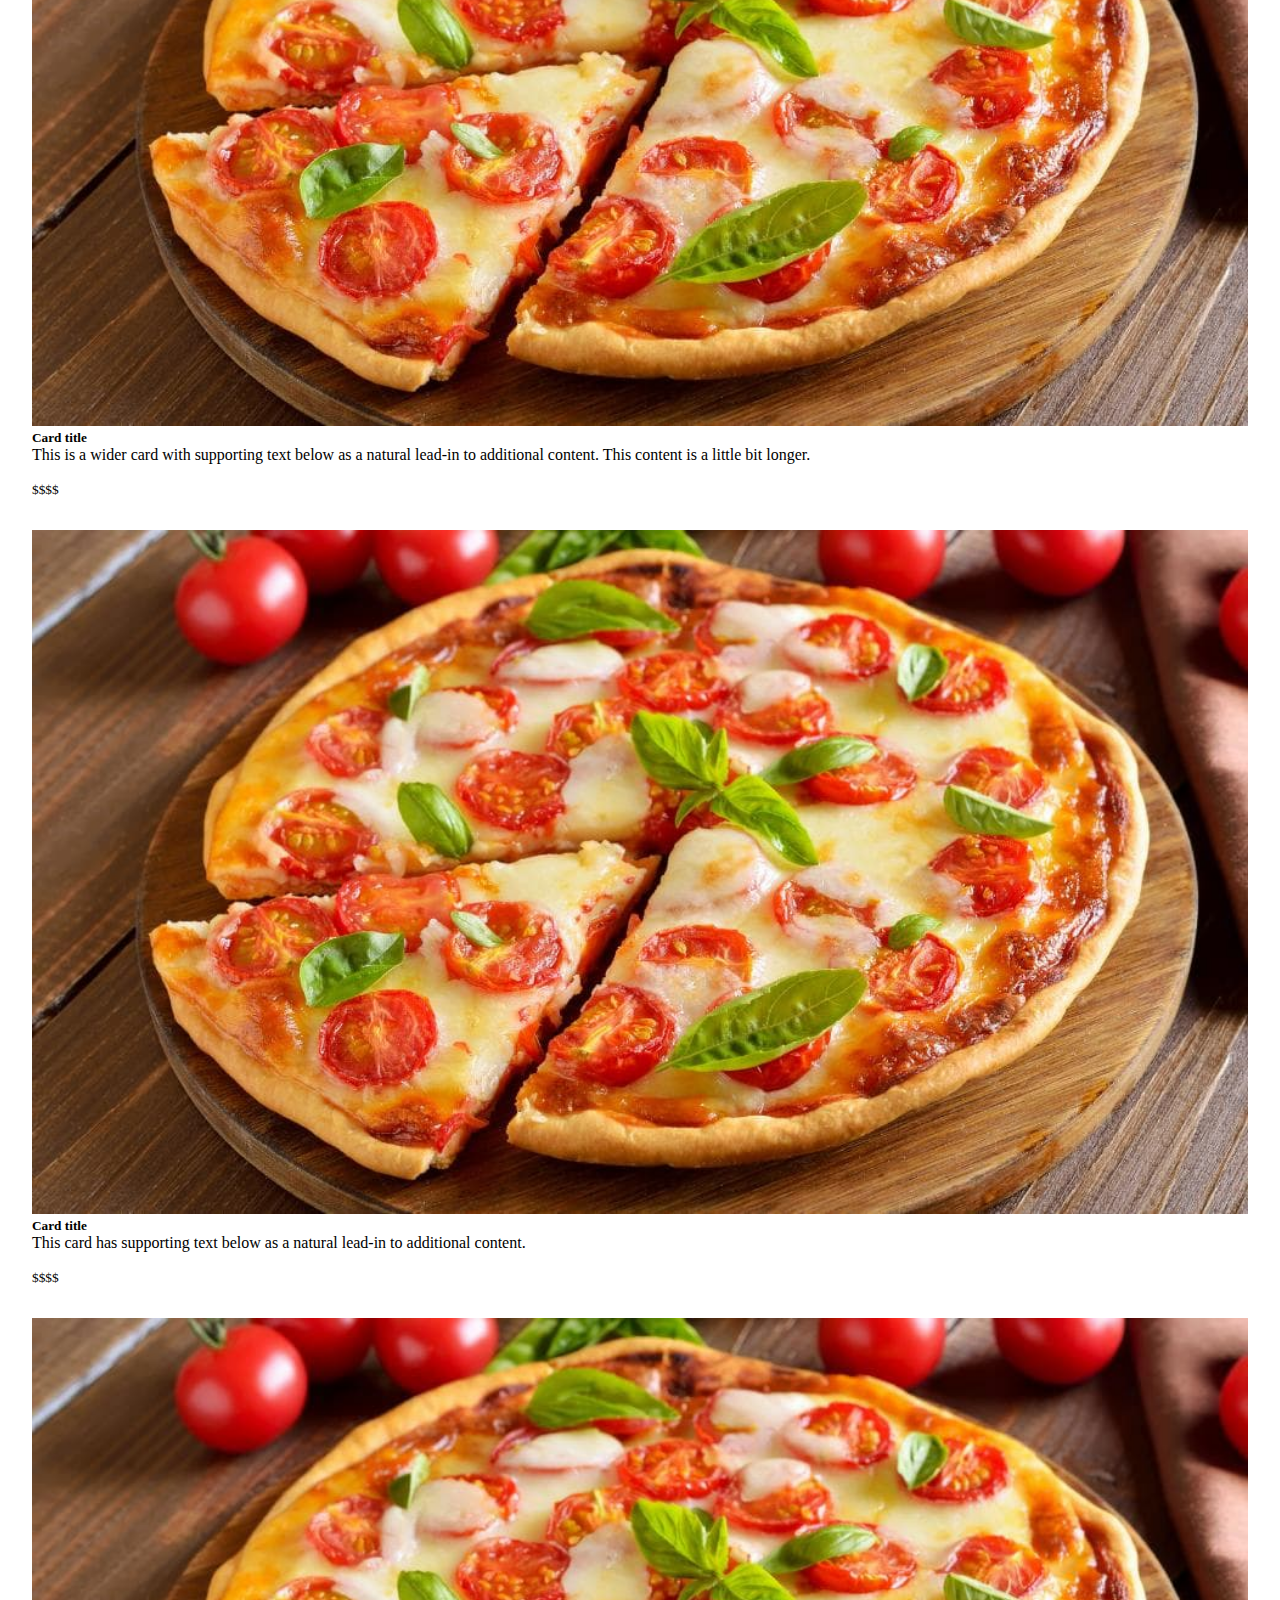
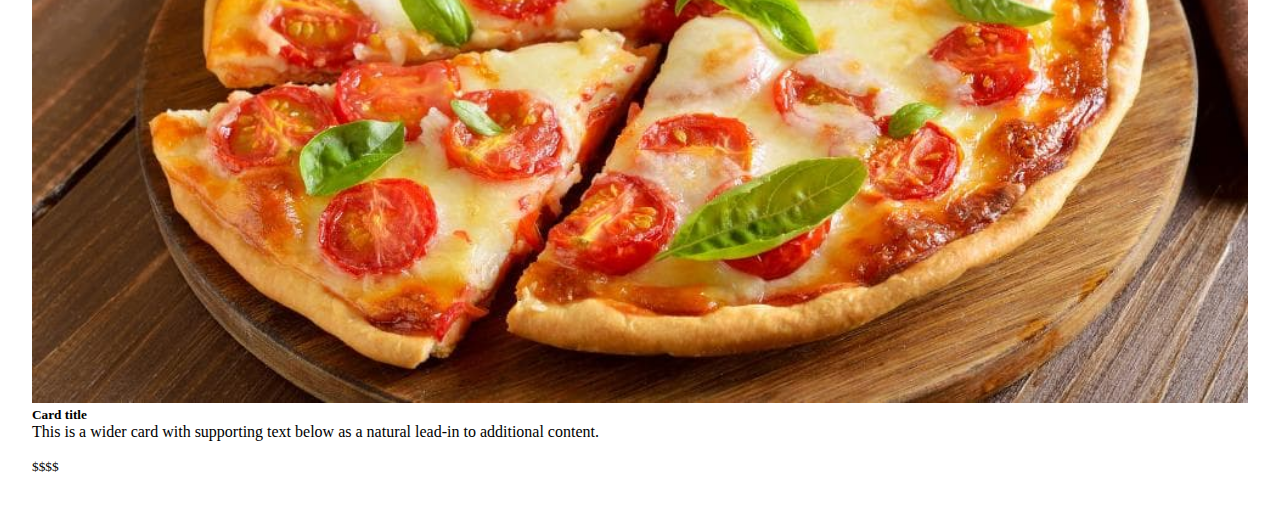
<file: pages/pizza.html>
<!DOCTYPE html>
<html lang="en">
<head>
  <meta charset="UTF-8">
  <meta name="viewport" content="width=device-width, initial-scale=1.0">
  <title>Cospe-Burger</title>
  <link rel="stylesheet" href="../CSS/style.css">
  <link rel="shortcut icon" href="../IMG/logoCospe.png" type="image/x-icon">
  <link href="https://cdn.jsdelivr.net/npm/bootstrap@5.3.2/dist/css/bootstrap.min.css" rel="stylesheet" integrity="sha384-T3c6CoIi6uLrA9TneNEoa7RxnatzjcDSCmG1MXxSR1GAsXEV/Dwwykc2MPK8M2HN" crossorigin="anonymous">
</head>
<body>
  
<header>
  <nav class="navbar navbar-expand-lg bg-body-tertiary">
    <div class="container-fluid">
      <a href="../index.html">
        <img src="../IMG/logoCospe.png" alt="Cospe">
      </a>
      <a class="navbar-brand" href="#"></a>
      <button class="navbar-toggler" type="button" data-bs-toggle="collapse" data-bs-target="#navbarNavAltMarkup" aria-controls="navbarNavAltMarkup" aria-expanded="false" aria-label="Toggle navigation">
        <span class="navbar-toggler-icon"></span>
      </button>
      <div class="collapse navbar-collapse" id="navbarNavAltMarkup">
        <div class="navbar-nav">
          <a class="nav-link" href="./hamburguesa.html">Hamburguesas</a>
          <a class="nav-link" href="./pizza.html">Pizza</a>
          <a class="nav-link" href="./desayuno.html">Desayuno/Merienda</a>
          <a class="nav-link" href="./bebidas.html">Bebidas</a>
        </div>
        </div>
      </div>
    </div>
  </nav>
</header>

  <main>
    <div id="carouselExampleCaptions" class="carousel slide">
      <div class="carousel-indicators">
        <button type="button" data-bs-target="#carouselExampleCaptions" data-bs-slide-to="0" class="active" aria-current="true" aria-label="Slide 1"></button>
        <button type="button" data-bs-target="#carouselExampleCaptions" data-bs-slide-to="1" aria-label="Slide 2"></button>
        <button type="button" data-bs-target="#carouselExampleCaptions" data-bs-slide-to="2" aria-label="Slide 3"></button>
      </div>
      <div class="carousel-inner">
        <div class="carousel-item active">
          <div class="carousel-caption d-none d-md-block">
            <h5>First slide label</h5>
            <p>Some representative placeholder content for the first slide.</p>
          </div>
        </div>
        <div class="carousel-item">
          <div class="carousel-caption d-none d-md-block">
            <h5>Second slide label</h5>
            <p>Some representative placeholder content for the second slide.</p>
          </div>
        </div>
        <div class="carousel-item">
          <div class="carousel-caption d-none d-md-block">
            <h5>Third slide label</h5>
            <p>Some representative placeholder content for the third slide.</p>
          </div>
        </div>
      </div>
      <button class="carousel-control-prev" type="button" data-bs-target="#carouselExampleCaptions" data-bs-slide="prev">
        <span class="carousel-control-prev-icon" aria-hidden="true"></span>
        <span class="visually-hidden">Previous</span>
      </button>
      <button class="carousel-control-next" type="button" data-bs-target="#carouselExampleCaptions" data-bs-slide="next">
        <span class="carousel-control-next-icon" aria-hidden="true"></span>
        <span class="visually-hidden">Next</span>
      </button>
    </div>
  </main>

  <section>
    <div class="row row-cols-1 row-cols-md-3 g-4">
      <div class="col">
        <div class="card h-100">
          <img src="../IMG/pizza1.jpg" class="card-img-top" alt="...">
          <div class="card-body">
            <h5 class="card-title">Card title</h5>
            <p class="card-text">This is a wider card with supporting text below as a natural lead-in to additional content. This content is a little bit longer.</p>
          </div>
          <div class="card-footer">
            <small class="text-body-secondary">$$$$</small>
          </div>
        </div>
      </div>
      <div class="col">
        <div class="card h-100">
          <img src="../IMG/pizza1.jpg" class="card-img-top" alt="...">
          <div class="card-body">
            <h5 class="card-title">Card title</h5>
            <p class="card-text">This card has supporting text below as a natural lead-in to additional content.</p>
          </div>
          <div class="card-footer">
            <small class="text-body-secondary">$$$$</small>
          </div>
        </div>
      </div>
      <div class="col">
        <div class="card h-100">
          <img src="../IMG/pizza1.jpg" class="card-img-top" alt="...">
          <div class="card-body">
            <h5 class="card-title">Card title</h5>
            <p class="card-text">This is a wider card with supporting text below as a natural lead-in to additional content.</p>
          </div>
          <div class="card-footer">
            <small class="text-body-secondary">$$$$</small>
          </div>
        </div>
      </div>
    </div>
  </section>







  <script src="https://cdn.jsdelivr.net/npm/bootstrap@5.3.2/dist/js/bootstrap.bundle.min.js" integrity="sha384-C6RzsynM9kWDrMNeT87bh95OGNyZPhcTNXj1NW7RuBCsyN/o0jlpcV8Qyq46cDfL" crossorigin="anonymous"></script>
</body>
</html>
</file>
<file: CSS/style.css>
*{
  margin: 0;
  padding: 0;
  box-sizing: border-box;
}
.container-fluid img{
  height: 50px;
}
h1{
  display: flex;
  align-items: center;
  justify-content: center;
  padding: 50px;
}
.card{
  margin: 2rem;
}
.card img{
  width: 100%;
  height: auto;
}
.card-body{
  height: 50px;
}
.hamburguesa{
  display: block;
  padding: var(--bs-nav-link-padding-y) var(--bs-nav-link-padding-x);
  font-size: var(--bs-nav-link-font-size);
  font-weight: var(--bs-nav-link-font-weight);
  color: var(--bs-nav-link-color);
  text-decoration: none;
  background: 0 0;
  border: 0;
  transition: color .15s ease-in-out,background-color .15s ease-in-out,border-color .15s ease-in-out;
  padding: 5px;
}
.cafeteria{
  display: block;
  padding: var(--bs-nav-link-padding-y) var(--bs-nav-link-padding-x);
  font-size: var(--bs-nav-link-font-size);
  font-weight: var(--bs-nav-link-font-weight);
  color: var(--bs-nav-link-color);
  text-decoration: none;
  background: 0 0;
  border: 0;
  transition: color .15s ease-in-out,background-color .15s ease-in-out,border-color .15s ease-in-out;
  padding: 5px;
}
.desayuno{
  display: block;
  padding: var(--bs-nav-link-padding-y) var(--bs-nav-link-padding-x);
  font-size: var(--bs-nav-link-font-size);
  font-weight: var(--bs-nav-link-font-weight);
  color: var(--bs-nav-link-color);
  text-decoration: none;
  background: 0 0;
  border: 0;
  transition: color .15s ease-in-out,background-color .15s ease-in-out,border-color .15s ease-in-out;
  padding: 5px;
}
.bebidas{
  display: block;
  padding: var(--bs-nav-link-padding-y) var(--bs-nav-link-padding-x);
  font-size: var(--bs-nav-link-font-size);
  font-weight: var(--bs-nav-link-font-weight);
  color: var(--bs-nav-link-color);
  text-decoration: none;
  background: 0 0;
  border: 0;
  transition: color .15s ease-in-out,background-color .15s ease-in-out,border-color .15s ease-in-out;
  padding: 5px;
}
.todos{
  display: block;
  padding: var(--bs-nav-link-padding-y) var(--bs-nav-link-padding-x);
  font-size: var(--bs-nav-link-font-size);
  font-weight: var(--bs-nav-link-font-weight);
  color: var(--bs-nav-link-color);
  text-decoration: none;
  background: 0 0;
  border: 0;
  transition: color .15s ease-in-out,background-color .15s ease-in-out,border-color .15s ease-in-out;
  padding: 5px;
}
.btn{
  text-decoration: none;
  color: var(--blanco);
  font-size: 2rem;
  text-transform: capitalize;
  padding: 1rem 5rem;
  border-radius: 5px;
  transition: all .3s ease-in-out;
}
@media (max-width: 600px) {
  .card img {
    max-width: 100%;
    height: auto;
  }
}
.menu{
  padding-top: 4rem;
}
.contenedor{
  max-width: 120rem;
  margin: 0 auto;
  width: 95%;
}
.carousel-item{
  background-image: url(../IMG/burger1.jpg);
  background-position: center;
  background-repeat: no-repeat;
  background-size: cover;
  height: 400px;
  filter: brightness(0.7);
}

.carousel-item:nth-child(2) {
  background-image: url(../IMG/desayuno.jpg);
  background-position: center;
  background-repeat: no-repeat;
  background-size: cover;
  height: 400px;
  filter: brightness(0.7);
}

.carousel-item:nth-child(3) {
  background-image: url(../IMG/bebidas.jpg);
  background-position: center;
  background-repeat: no-repeat;
  background-size: cover;
  height: 400px;
  filter: brightness(0.7);
}
.producto{
  flex: 0 0 calc(33.3% - 1rem);
  border: 1px solid #e1e1e1;
  padding: 2rem;
  border-radius: 5px;
}
.producto h2{
  text-align: center;
}
.producto p{
  font-size: 1.8rem;
}
img {
  max-width: 100%;
}
.precio{
  display: flex;
  justify-content: space-between;
}
.precio p{
  font-weight: bold;
  font-size: 2rem;
}
@media(min-width: 768px){
  .productos{
    display: flex;
    justify-content: space-between;
    flex-wrap: wrap;
  }
}
.footer {
  width: 80%;
  margin: 0 auto;
}

footer {
  background-color: #333;
  color: #fff;
  padding: 20px 0;
}

.footer-content {
  display: flex;
  justify-content: space-between;
  align-items: center;
}
</file>
